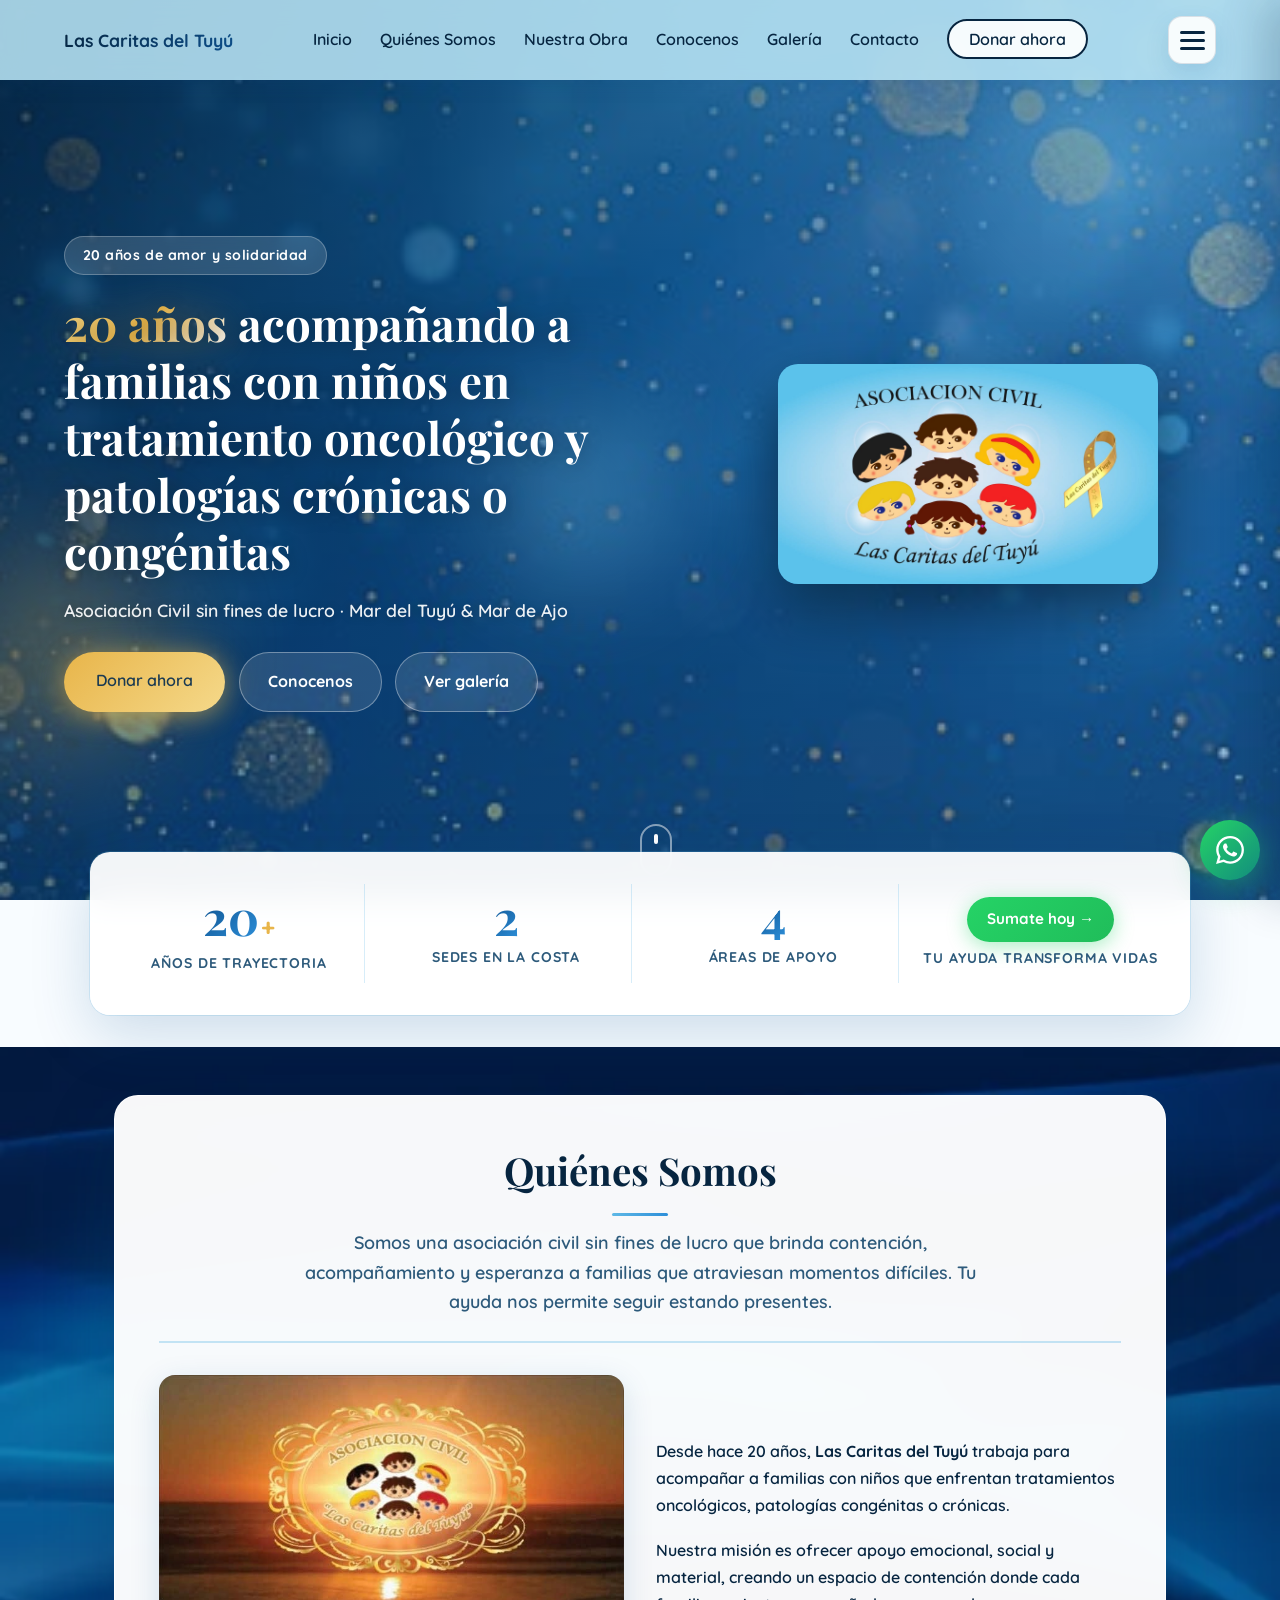
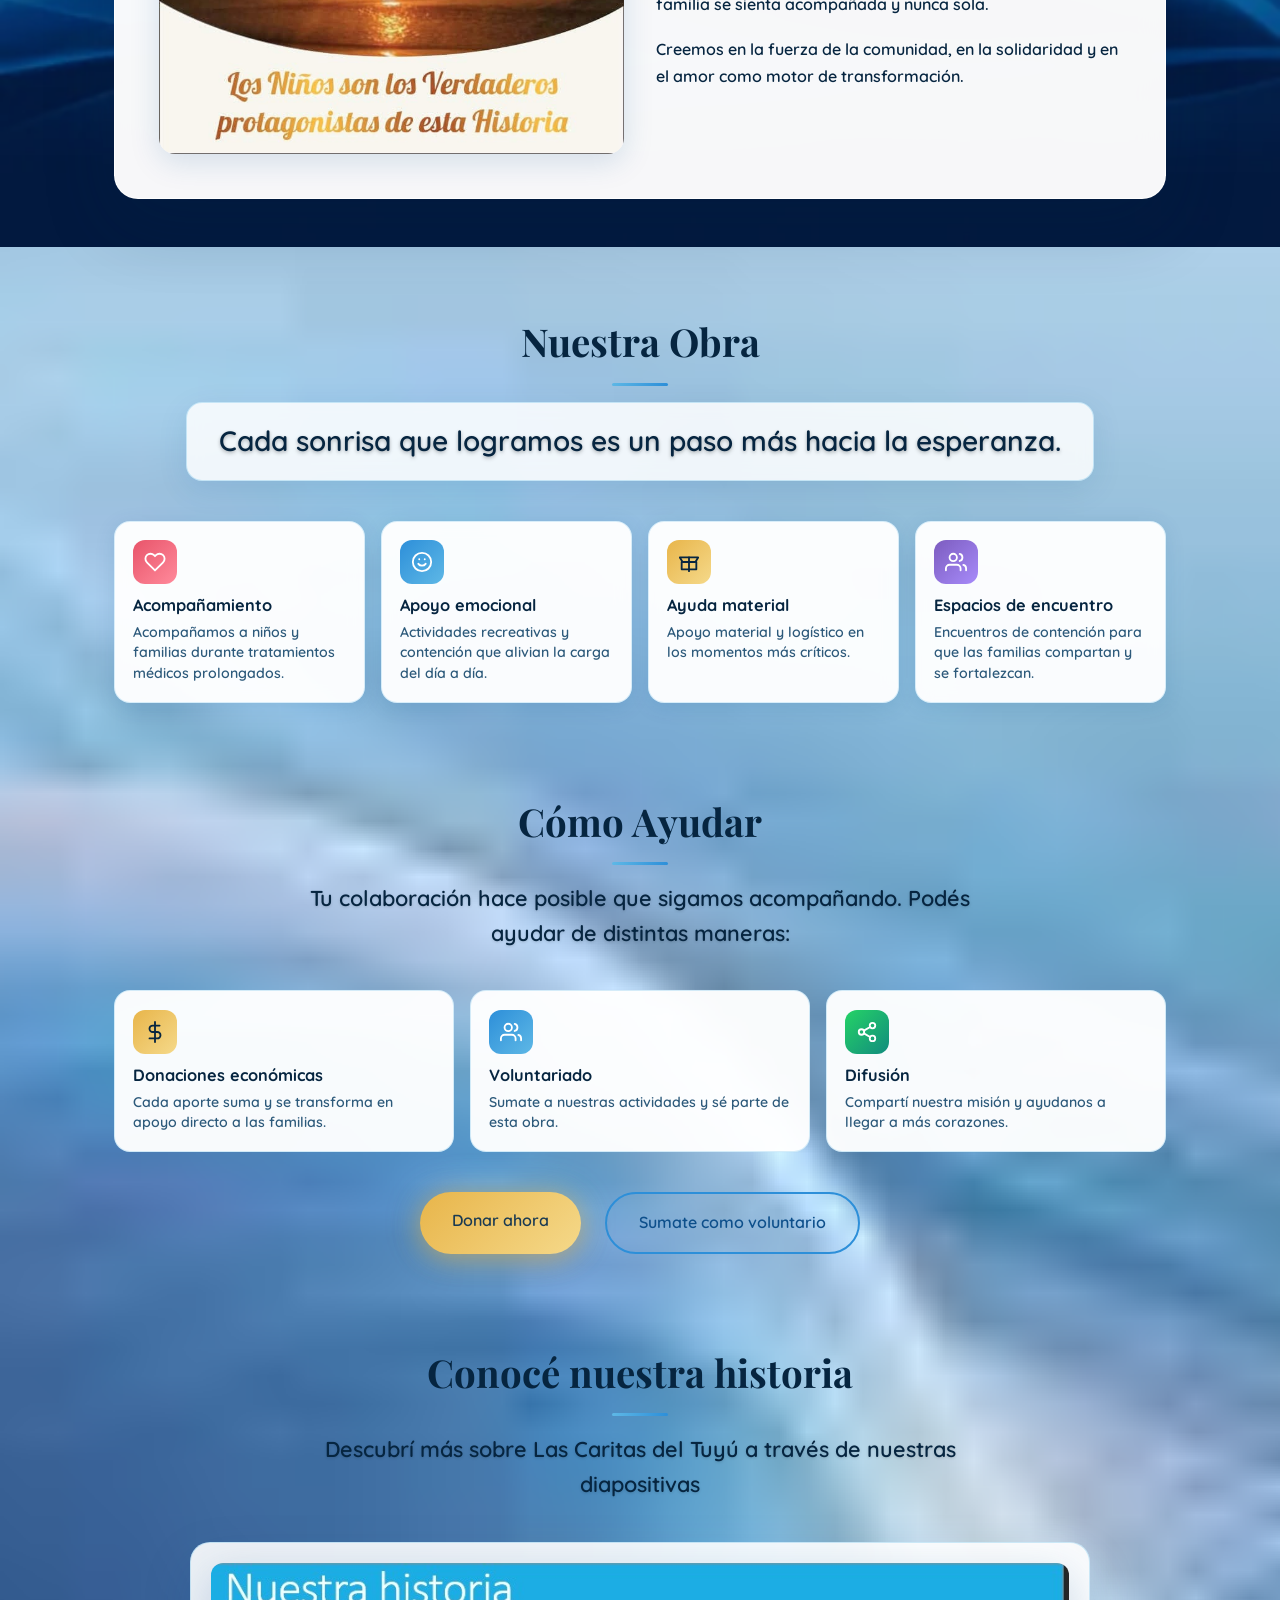
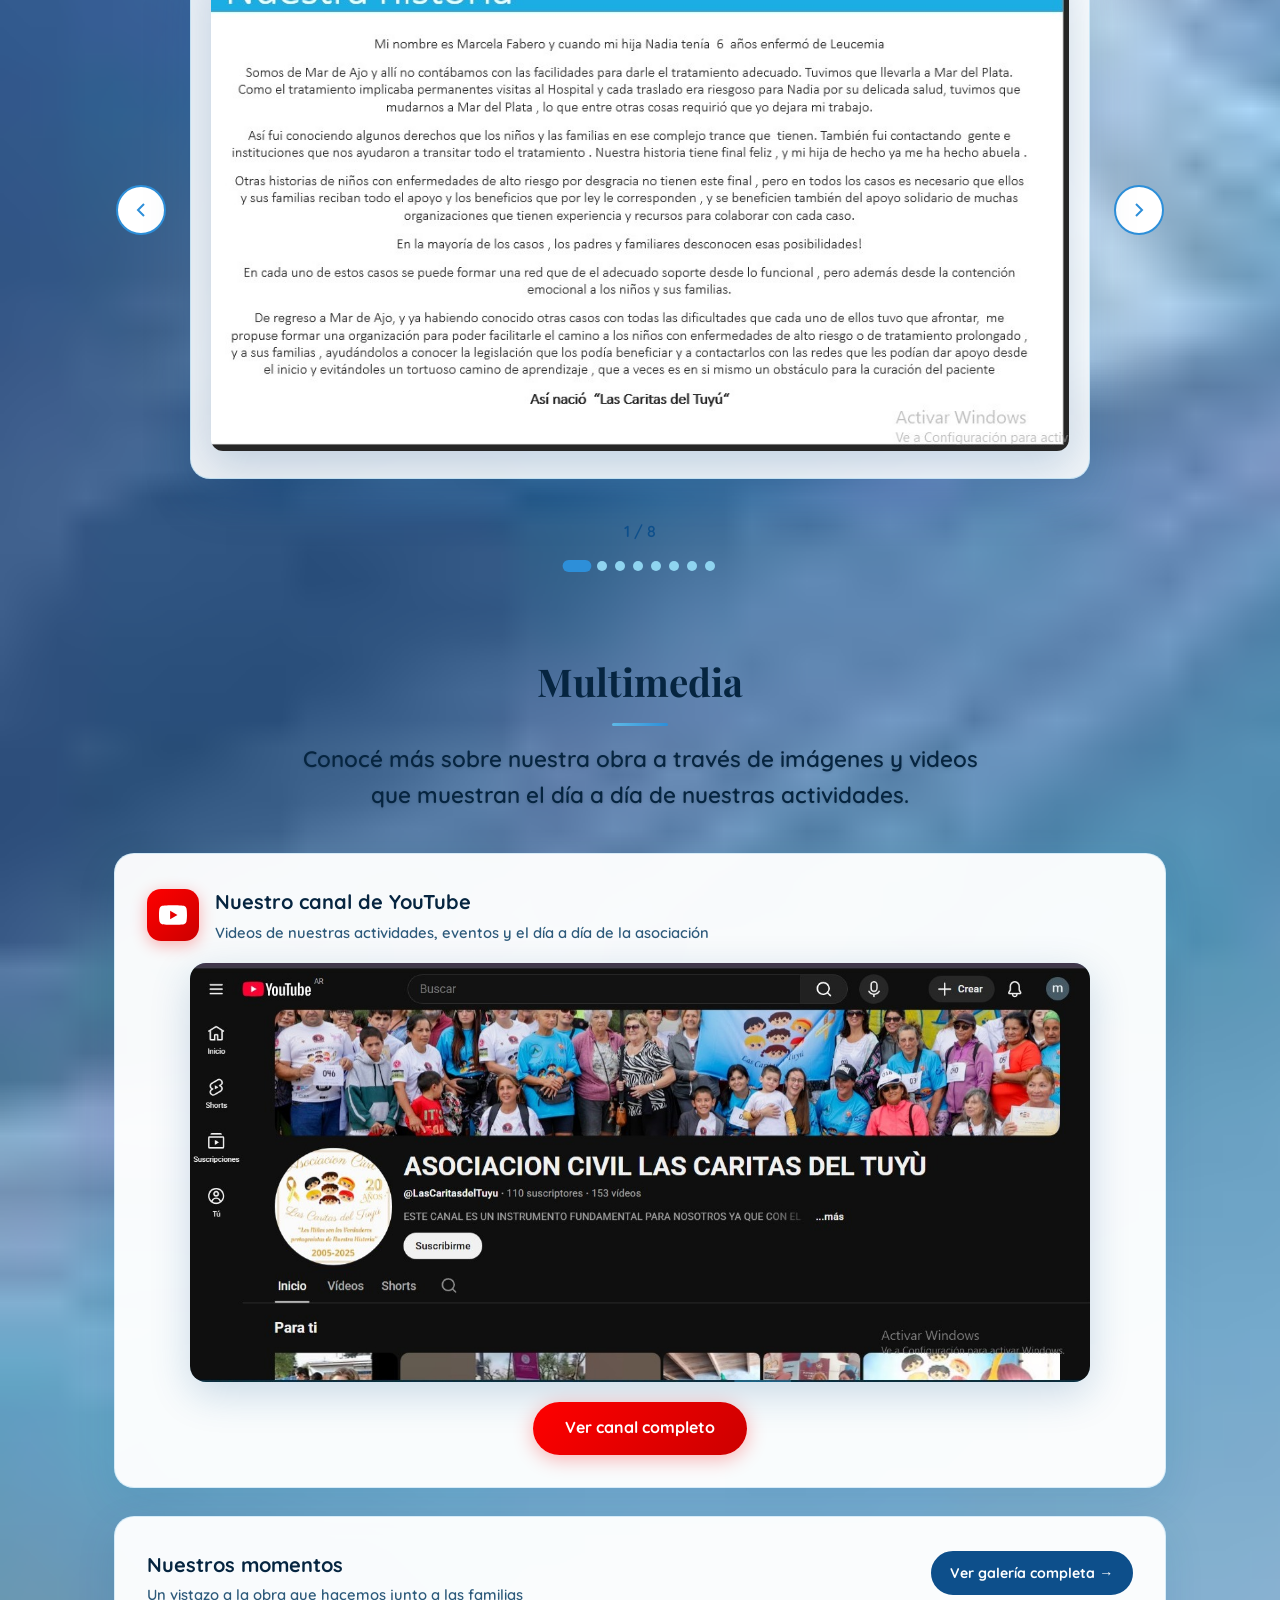
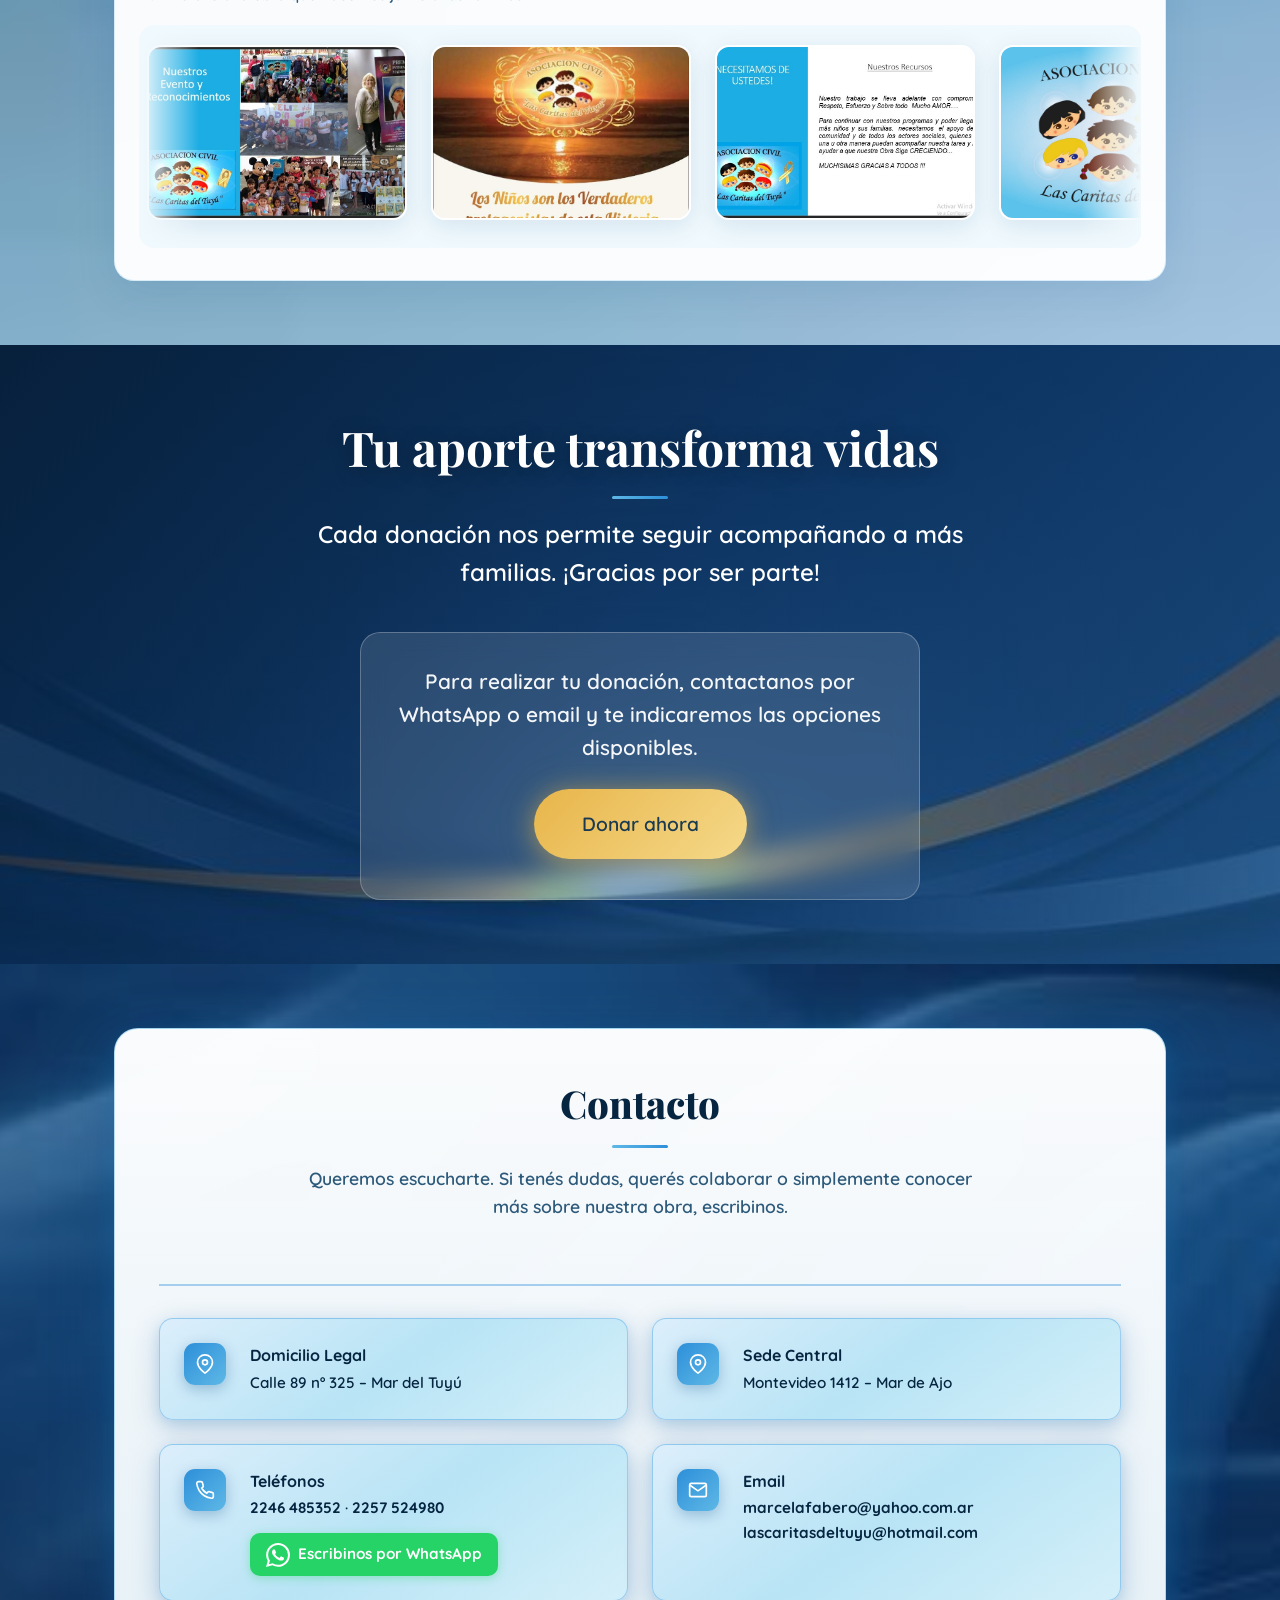
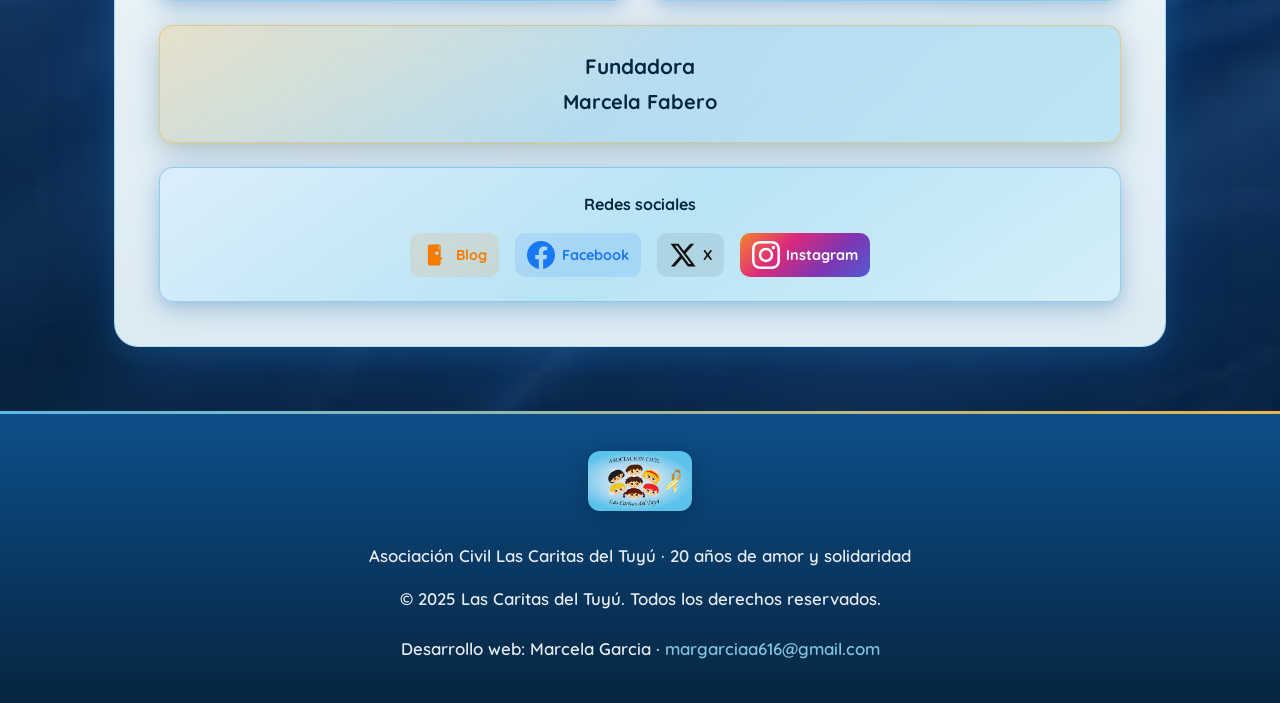
<file: index.html>
<!DOCTYPE html>
<html lang="es">
<head>
  <meta charset="UTF-8">
  <meta name="viewport" content="width=device-width, initial-scale=1.0">
  <meta name="description" content="Las Caritas del Tuyú - 20 años acompañando a familias con niños en tratamiento oncológico y patologías crónicas o congénitas">
  <meta property="og:title" content="Las Caritas del Tuyú | Asociación Civil">
  <meta property="og:description" content="20 años de amor y solidaridad. Acompañamos a familias con niños en tratamiento oncológico. Doná o sumate como voluntario.">
  <meta property="og:type" content="website">
  <meta property="og:url" content="https://lascaritasdeltuyu.com">
  <meta property="og:image" content="https://lascaritasdeltuyu.com/imagenes/logooriginal.jpeg">
  <meta name="twitter:card" content="summary_large_image">
  <title>Las Caritas del Tuyú | Asociación Civil</title>
  <link rel="icon" type="image/jpeg" href="imagenes/logooriginal.jpeg">
  <link rel="preconnect" href="https://fonts.googleapis.com">
  <link rel="preconnect" href="https://fonts.gstatic.com" crossorigin>
  <link href="https://fonts.googleapis.com/css2?family=Quicksand:wght@400;500;600;700&family=Playfair+Display:ital,wght@0,400;0,600;1,400&display=swap" rel="stylesheet">
  <link rel="stylesheet" href="css/styles.css">
  <link rel="stylesheet" href="css/modern.css">
</head>
<body>
  <!-- Navegación -->
  <nav class="navbar">
    <div class="nav-container">
      <a href="#inicio" class="nav-brand">Las Caritas del Tuyú</a>
      <ul class="nav-menu">
        <li><a href="#inicio">Inicio</a></li>
        <li><a href="#quienes-somos">Quiénes Somos</a></li>
        <li><a href="#nuestra-obra">Nuestra Obra</a></li>
        <li><a href="#diapositivas">Conocenos</a></li>
        <li><a href="galeria.html">Galería</a></li>
        <li><a href="#contacto">Contacto</a></li>
        <li><a href="https://wa.me/542246485352" target="_blank" rel="noopener" class="btn-donar-nav">Donar ahora</a></li>
      </ul>
      <button class="nav-toggle" type="button" aria-label="Abrir menú" aria-controls="nav-drawer" aria-expanded="false">
        <span></span>
        <span></span>
        <span></span>
      </button>
    </div>
    <div class="nav-drawer-backdrop" hidden></div>
    <aside class="nav-drawer" id="nav-drawer" aria-hidden="true">
      <div class="nav-drawer-header">
        <div>
          <p class="nav-drawer-eyebrow">Menú</p>
          <h2>Accesos rápidos</h2>
        </div>
        <button class="nav-drawer-close" type="button" aria-label="Cerrar menú">×</button>
      </div>

      <div class="nav-drawer-section">
        <h3>Secciones del sitio</h3>
        <div class="nav-drawer-links">
          <a href="#inicio">Inicio</a>
          <a href="#quienes-somos">Quiénes Somos</a>
          <a href="#nuestra-obra">Nuestra Obra</a>
          <a href="#diapositivas">Conocenos</a>
          <a href="galeria.html">Galería de imágenes</a>
          <a href="#contacto">Contacto</a>
        </div>
      </div>

      <div class="nav-drawer-section">
        <h3>Galería de imágenes</h3>
        <a href="galeria.html" class="nav-drawer-card">
          <span>Ver galería completa</span>
          <strong>Fotos actualizadas de la asociación</strong>
        </a>
      </div>

      <div class="nav-drawer-section">
        <h3>Visitá nuestras redes sociales</h3>
        <div class="redes-links nav-drawer-social-links">
          <a href="https://lascaritasdeltuyu.blogspot.com" target="_blank" rel="noopener" aria-label="Blog" class="redes-icon social-blog" title="Blog">
            <svg viewBox="0 0 24 24" width="28" height="28" aria-hidden="true"><path fill="currentColor" d="M14.25 3H6.75C5.784 3 5 3.784 5 4.75v14.5c0 .966.784 1.75 1.75 1.75h7.5c.966 0 1.75-.784 1.75-1.75V4.75C16 3.784 15.216 3 14.25 3zm0 1.5h.75v2.5h-.75v-2.5zm-1.5 4.5c.828 0 1.5.672 1.5 1.5s-.672 1.5-1.5 1.5-1.5-.672-1.5-1.5.672-1.5 1.5-1.5zm-3 6.75h7.5v-1.5h-7.5v1.5z"/></svg>
            <span>Blog</span>
          </a>
          <a href="https://facebook.com/LasCaritasDtuyu" target="_blank" rel="noopener" aria-label="Facebook" class="redes-icon social-facebook" title="Facebook">
            <svg viewBox="0 0 24 24" width="28" height="28" aria-hidden="true"><path fill="currentColor" d="M24 12.073c0-6.627-5.373-12-12-12s-12 5.373-12 12c0 5.99 4.388 10.954 10.125 11.854v-8.385H7.078v-3.47h3.047V9.43c0-3.007 1.792-4.669 4.533-4.669 1.312 0 2.686.235 2.686.235v2.953H15.83c-1.491 0-1.956.925-1.956 1.874v2.25h3.328l-.532 3.47h-2.796v8.385C19.612 23.027 24 18.062 24 12.073z"/></svg>
            <span>Facebook</span>
          </a>
          <a href="https://instagram.com/lascaritasdeltuyu" target="_blank" rel="noopener" aria-label="Instagram" class="redes-icon social-instagram" title="Instagram">
            <svg viewBox="0 0 24 24" width="28" height="28" aria-hidden="true"><path fill="currentColor" d="M12 2.163c3.204 0 3.584.012 4.85.07 3.252.148 4.771 1.691 4.919 4.919.058 1.265.069 1.645.069 4.849 0 3.205-.012 3.584-.069 4.849-.149 3.225-1.664 4.771-4.919 4.919-1.266.058-1.644.07-4.85.07-3.204 0-3.584-.012-4.849-.07-3.26-.149-4.771-1.699-4.919-4.92-.058-1.265-.07-1.644-.07-4.849 0-3.204.013-3.583.07-4.849.149-3.227 1.664-4.771 4.919-4.919 1.266-.057 1.645-.069 4.849-.069zm0-2.163c-3.259 0-3.667.014-4.947.072-4.358.2-6.78 2.618-6.98 6.98-.059 1.281-.073 1.689-.073 4.948 0 3.259.014 3.668.072 4.948.2 4.358 2.618 6.78 6.98 6.98 1.281.058 1.689.072 4.948.072 3.259 0 3.668-.014 4.948-.072 4.354-.2 6.782-2.618 6.979-6.98.059-1.28.073-1.689.073-4.948 0-3.259-.014-3.667-.072-4.947-.196-4.354-2.617-6.78-6.979-6.98-1.281-.059-1.69-.073-4.949-.073zm0 5.838c-3.403 0-6.162 2.759-6.162 6.162s2.759 6.163 6.162 6.163 6.162-2.759 6.162-6.163c0-3.403-2.759-6.162-6.162-6.162zm0 10.162c-2.209 0-4-1.79-4-4 0-2.209 1.791-4 4-4s4 1.791 4 4c0 2.21-1.791 4-4 4zm6.406-11.845c-.796 0-1.441.645-1.441 1.44s.645 1.44 1.441 1.44c.795 0 1.439-.645 1.439-1.44s-.644-1.44-1.439-1.44z"/></svg>
            <span>Instagram</span>
          </a>
          <a href="https://twitter.com/LASCARITASDTUYU" target="_blank" rel="noopener" aria-label="X (Twitter)" class="redes-icon social-x" title="X">
            <svg viewBox="0 0 24 24" width="28" height="28" aria-hidden="true"><path fill="currentColor" d="M18.244 2.25h3.308l-7.227 8.26 8.502 11.24H16.17l-5.214-6.817L4.99 21.75H1.68l7.73-8.835L1.254 2.25H8.08l4.713 6.231zm-1.161 17.52h1.833L7.084 4.126H5.117z"/></svg>
            <span>X</span>
          </a>
        </div>
      </div>
    </aside>
  </nav>

  <!-- Hero -->
  <header id="inicio" class="hero">
    <div class="hero-bg" aria-hidden="true"></div>
    <div class="hero-shapes" aria-hidden="true">
      <span class="hero-blob hero-blob--1"></span>
      <span class="hero-blob hero-blob--2"></span>
      <span class="hero-blob hero-blob--3"></span>
    </div>
    <div class="hero-inner container">
      <div class="hero-text-col">
        <span class="hero-badge">20 años de amor y solidaridad</span>
        <h1>
          <span class="hero-highlight">20 años</span> acompañando a familias con niños en tratamiento oncológico y patologías crónicas o congénitas
        </h1>
        <p class="hero-desc">Asociación Civil sin fines de lucro · Mar del Tuyú &amp; Mar de Ajo</p>
        <div class="hero-actions">
          <a href="https://wa.me/542246485352" target="_blank" rel="noopener" class="btn btn-primary btn-glow">Donar ahora</a>
          <a href="#quienes-somos" class="btn btn-glass">Conocenos</a>
          <a href="galeria.html" class="btn btn-glass">Ver galería</a>
        </div>
      </div>
      <div class="hero-logo-col">
        <img class="hero-logo-img" src="imagenes/logooriginal.jpeg" alt="Las Caritas del Tuyú">
      </div>
    </div>
    <a href="#impacto" class="hero-scroll" aria-label="Desplazarse hacia abajo">
      <span></span>
    </a>
  </header>

  <!-- Barra de impacto -->
  <section id="impacto" class="stats-bar">
    <div class="container stats-grid">
      <div class="stat-item">
        <div class="stat-value">
          <span class="stat-number" data-target="20">0</span><span class="stat-suffix">+</span>
        </div>
        <span class="stat-label">Años de trayectoria</span>
      </div>
      <div class="stat-item">
        <div class="stat-value">
          <span class="stat-number" data-target="2">0</span>
        </div>
        <span class="stat-label">Sedes en la costa</span>
      </div>
      <div class="stat-item">
        <div class="stat-value">
          <span class="stat-number" data-target="4">0</span>
        </div>
        <span class="stat-label">Áreas de apoyo</span>
      </div>
      <div class="stat-item stat-item--cta">
        <a href="https://wa.me/542246485352" target="_blank" rel="noopener" class="stat-cta">Sumate hoy →</a>
        <span class="stat-label">Tu ayuda transforma vidas</span>
      </div>
    </div>
  </section>

  <!-- Bloque con fondo22: desde Quiénes Somos hasta el footer -->
  <div class="fondo22-bloque">
  <!-- Quiénes Somos -->
  <section id="quienes-somos" class="section quienes-somos">
    <div class="container">
      <div class="quienes-panel">
        <header class="quienes-header">
          <h2 class="section-title">Quiénes Somos</h2>
          <p class="quienes-intro-text">Somos una asociación civil sin fines de lucro que brinda contención, acompañamiento y esperanza a familias que atraviesan momentos difíciles. Tu ayuda nos permite seguir estando presentes.</p>
        </header>
        <div class="quienes-grid">
          <div class="quienes-image">
            <img src="imagenes/imagenniños.jpeg" alt="Las Caritas del Tuyú - Los niños protagonistas">
          </div>
          <div class="quienes-content">
            <p>Desde hace 20 años, <strong>Las Caritas del Tuyú</strong> trabaja para acompañar a familias con niños que enfrentan tratamientos oncológicos, patologías congénitas o crónicas.</p>
            <p>Nuestra misión es ofrecer apoyo emocional, social y material, creando un espacio de contención donde cada familia se sienta acompañada y nunca sola.</p>
            <p>Creemos en la fuerza de la comunidad, en la solidaridad y en el amor como motor de transformación.</p>
          </div>
        </div>
      </div>
    </div>
  </section>

  <!-- Nuestra Obra -->
  <section id="nuestra-obra" class="section nuestra-obra">
    <div class="container">
      <h2 class="section-title">Nuestra Obra</h2>
      <p class="obra-cita">Cada sonrisa que logramos es un paso más hacia la esperanza.</p>
      <div class="obra-grid">
        <div class="obra-card">
          <div class="obra-icon" aria-hidden="true">
            <svg viewBox="0 0 24 24" fill="none" stroke="currentColor" stroke-width="2" stroke-linecap="round" stroke-linejoin="round"><path d="M20.84 4.61a5.5 5.5 0 0 0-7.78 0L12 5.67l-1.06-1.06a5.5 5.5 0 0 0-7.78 7.78l1.06 1.06L12 21.23l7.78-7.78 1.06-1.06a5.5 5.5 0 0 0 0-7.78z"/></svg>
          </div>
          <h3>Acompañamiento</h3>
          <p>Acompañamos a niños y familias durante tratamientos médicos prolongados.</p>
        </div>
        <div class="obra-card">
          <div class="obra-icon" aria-hidden="true">
            <svg viewBox="0 0 24 24" fill="none" stroke="currentColor" stroke-width="2" stroke-linecap="round" stroke-linejoin="round"><circle cx="12" cy="12" r="10"/><path d="M8 14s1.5 2 4 2 4-2 4-2"/><line x1="9" y1="9" x2="9.01" y2="9"/><line x1="15" y1="9" x2="15.01" y2="9"/></svg>
          </div>
          <h3>Apoyo emocional</h3>
          <p>Actividades recreativas y contención que alivian la carga del día a día.</p>
        </div>
        <div class="obra-card">
          <div class="obra-icon" aria-hidden="true">
            <svg viewBox="0 0 24 24" fill="none" stroke="currentColor" stroke-width="2" stroke-linecap="round" stroke-linejoin="round"><path d="M20 12v8H4v-8"/><path d="M22 7H2l3 5h14l3-5z"/><path d="M12 22V7"/></svg>
          </div>
          <h3>Ayuda material</h3>
          <p>Apoyo material y logístico en los momentos más críticos.</p>
        </div>
        <div class="obra-card">
          <div class="obra-icon" aria-hidden="true">
            <svg viewBox="0 0 24 24" fill="none" stroke="currentColor" stroke-width="2" stroke-linecap="round" stroke-linejoin="round"><path d="M17 21v-2a4 4 0 0 0-4-4H5a4 4 0 0 0-4 4v2"/><circle cx="9" cy="7" r="4"/><path d="M23 21v-2a4 4 0 0 0-3-3.87"/><path d="M16 3.13a4 4 0 0 1 0 7.75"/></svg>
          </div>
          <h3>Espacios de encuentro</h3>
          <p>Encuentros de contención para que las familias compartan y se fortalezcan.</p>
        </div>
      </div>
    </div>
  </section>

  <!-- Cómo Ayudar -->
  <section id="como-ayudar" class="section como-ayudar">
    <div class="container">
      <h2 class="section-title">Cómo Ayudar</h2>
      <p class="section-intro">Tu colaboración hace posible que sigamos acompañando. Podés ayudar de distintas maneras:</p>
      <div class="ayuda-grid">
        <div class="ayuda-card">
          <div class="ayuda-icon" aria-hidden="true">
            <svg viewBox="0 0 24 24" fill="none" stroke="currentColor" stroke-width="2" stroke-linecap="round" stroke-linejoin="round"><line x1="12" y1="1" x2="12" y2="23"/><path d="M17 5H9.5a3.5 3.5 0 0 0 0 7h5a3.5 3.5 0 0 1 0 7H6"/></svg>
          </div>
          <h3>Donaciones económicas</h3>
          <p>Cada aporte suma y se transforma en apoyo directo a las familias.</p>
        </div>
        <div class="ayuda-card">
          <div class="ayuda-icon" aria-hidden="true">
            <svg viewBox="0 0 24 24" fill="none" stroke="currentColor" stroke-width="2" stroke-linecap="round" stroke-linejoin="round"><path d="M17 21v-2a4 4 0 0 0-4-4H5a4 4 0 0 0-4 4v2"/><circle cx="9" cy="7" r="4"/><path d="M23 21v-2a4 4 0 0 0-3-3.87"/><path d="M16 3.13a4 4 0 0 1 0 7.75"/></svg>
          </div>
          <h3>Voluntariado</h3>
          <p>Sumate a nuestras actividades y sé parte de esta obra.</p>
        </div>
        <div class="ayuda-card">
          <div class="ayuda-icon" aria-hidden="true">
            <svg viewBox="0 0 24 24" fill="none" stroke="currentColor" stroke-width="2" stroke-linecap="round" stroke-linejoin="round"><circle cx="18" cy="5" r="3"/><circle cx="6" cy="12" r="3"/><circle cx="18" cy="19" r="3"/><line x1="8.59" y1="13.51" x2="15.42" y2="17.49"/><line x1="15.41" y1="6.51" x2="8.59" y2="10.49"/></svg>
          </div>
          <h3>Difusión</h3>
          <p>Compartí nuestra misión y ayudanos a llegar a más corazones.</p>
        </div>
      </div>
      <div class="ayuda-buttons">
        <a href="https://wa.me/542246485352" target="_blank" rel="noopener" class="btn btn-primary btn-glow">Donar ahora</a>
        <a href="https://wa.me/542257524980" target="_blank" rel="noopener" class="btn btn-secondary">Sumate como voluntario</a>
      </div>
    </div>
  </section>

  <!-- Diapositivas - Visor tipo libro -->
  <section id="diapositivas" class="section diapositivas-section">
    <div class="container">
      <h2 class="section-title">Conocé nuestra historia</h2>
      <p class="section-intro">Descubrí más sobre Las Caritas del Tuyú a través de nuestras diapositivas</p>
      
      <div class="book-viewer">
        <button class="book-nav book-prev" aria-label="Anterior">
          <svg viewBox="0 0 24 24" fill="none" stroke="currentColor" stroke-width="2"><path d="M15 18l-6-6 6-6"/></svg>
        </button>
        
        <div class="book-container">
          <div class="book-pages">
            <div class="book-page active">
              <img src="imagenes/diapositiva1.jpeg" alt="Nuestra historia">
            </div>
            <div class="book-page">
              <img src="imagenes/diapositiva2.jpeg" alt="Quiénes son las Caritas del Tuyú">
            </div>
            <div class="book-page">
              <img src="imagenes/diapositiva3.jpeg" alt="Sobre Nosotros">
            </div>
            <div class="book-page">
              <img src="imagenes/diapositiva4.jpeg" alt="Nuestra Gente">
            </div>
            <div class="book-page">
              <img src="imagenes/diapositiva5.jpeg" alt="Nuestro Anhelo">
            </div>
            <div class="book-page">
              <img src="imagenes/diapositiva6.jpeg" alt="Nuestros Programas">
            </div>
            <div class="book-page">
              <img src="imagenes/diapositiva7.jpeg" alt="Merenderos">
            </div>
            <div class="book-page">
              <img src="imagenes/diapositiva8.jpeg" alt="Red de Organizaciones">
            </div>
          </div>
        </div>
        
        <button class="book-nav book-next" aria-label="Siguiente">
          <svg viewBox="0 0 24 24" fill="none" stroke="currentColor" stroke-width="2"><path d="M9 18l6-6-6-6"/></svg>
        </button>
      </div>
      
      <div class="book-indicators">
        <p class="book-swipe-hint">Deslizá hacia los lados para cambiar de diapositiva</p>
        <span class="book-counter"><span id="current-page">1</span> / 8</span>
        <div class="book-dots"></div>
      </div>
    </div>
  </section>

  <!-- Multimedia -->
  <section id="multimedia" class="section multimedia">
    <div class="container">
      <h2 class="section-title">Multimedia</h2>
      <p class="section-intro">Conocé más sobre nuestra obra a través de imágenes y videos que muestran el día a día de nuestras actividades.</p>
      
      <div class="multimedia-content">
        <!-- YouTube primero, ancho completo -->
        <div class="multimedia-panel multimedia-youtube">
          <div class="multimedia-youtube-header">
            <div class="multimedia-yt-badge" aria-hidden="true">
              <svg viewBox="0 0 24 24" width="28" height="28" fill="currentColor"><path d="M23.498 6.186a3.016 3.016 0 0 0-2.122-2.136C19.505 3.545 12 3.545 12 3.545s-7.505 0-9.377.505A3.017 3.017 0 0 0 .502 6.186C0 8.07 0 12 0 12s0 3.93.502 5.814a3.016 3.016 0 0 0 2.122 2.136c1.871.505 9.376.505 9.376.505s7.505 0 9.377-.505a3.015 3.015 0 0 0 2.122-2.136C24 15.93 24 12 24 12s0-3.93-.502-5.814zM9.545 15.568V8.432L15.818 12l-6.273 3.568z"/></svg>
            </div>
            <div>
              <h3>Nuestro canal de YouTube</h3>
              <p class="multimedia-subtitle">Videos de nuestras actividades, eventos y el día a día de la asociación</p>
            </div>
          </div>
          <a href="https://youtube.com/@lascaritasdeltuyu" target="_blank" rel="noopener" class="multimedia-youtube-preview">
            <img src="imagenes/canalyoutube.jpeg" alt="Canal de YouTube Las Caritas del Tuyú">
          </a>
          <div class="multimedia-youtube-actions">
            <a href="https://youtube.com/@lascaritasdeltuyu?si=fka-Zsw_SQWxyvNo" target="_blank" rel="noopener" class="btn btn-youtube">Ver canal completo</a>
          </div>
        </div>

        <!-- Carrusel de imágenes abajo -->
        <div class="multimedia-panel multimedia-carousel-panel">
          <div class="multimedia-carousel-header">
            <div>
              <h3>Nuestros momentos</h3>
              <p class="multimedia-subtitle">Un vistazo a la obra que hacemos junto a las familias</p>
            </div>
            <a href="galeria.html" class="multimedia-gallery-link">Ver galería completa →</a>
          </div>
          <div class="gallery-carousel multimedia-carousel">
            <div class="gallery-track">
              <div class="gallery-slide"><img src="imagenes/imagenlogros.jpeg" alt="Eventos y reconocimientos"></div>
              <div class="gallery-slide"><img src="imagenes/imagenniños.jpeg" alt="Los niños protagonistas"></div>
              <div class="gallery-slide"><img src="imagenes/recursos.jpeg" alt="Recursos"></div>
              <div class="gallery-slide"><img src="imagenes/logooriginal.jpeg" alt="Logo Las Caritas del Tuyú"></div>
            </div>
          </div>
        </div>
      </div>
    </div>
  </section>

  <!-- Donar -->
  <section id="donar" class="section donar-section">
    <div class="container">
      <h2 class="section-title">Tu aporte transforma vidas</h2>
      <p class="section-intro">Cada donación nos permite seguir acompañando a más familias. ¡Gracias por ser parte!</p>
      <div class="donar-content donar-panel">
        <p>Para realizar tu donación, contactanos por WhatsApp o email y te indicaremos las opciones disponibles.</p>
        <a href="https://wa.me/542246485352" target="_blank" rel="noopener" class="btn btn-primary btn-large btn-glow">Donar ahora</a>
      </div>
    </div>
  </section>

  </div>
  <!-- Fin bloque fondo22 -->

  <!-- Contacto -->
  <section id="contacto" class="section contacto">
    <div class="container">
      <div class="contacto-panel">
        <header class="contacto-header">
          <h2 class="section-title">Contacto</h2>
          <p class="section-intro">Queremos escucharte. Si tenés dudas, querés colaborar o simplemente conocer más sobre nuestra obra, escribinos.</p>
        </header>

        <div class="contacto-datos">
          <div class="contacto-item">
            <span class="contacto-icon" aria-hidden="true">
              <svg viewBox="0 0 24 24" fill="none" stroke="currentColor" stroke-width="2"><path d="M21 10c0 7-9 13-9 13s-9-6-9-13a9 9 0 0 1 18 0z"/><circle cx="12" cy="10" r="3"/></svg>
            </span>
            <div>
              <strong>Domicilio Legal</strong>
              <p>Calle 89 nº 325 – Mar del Tuyú</p>
            </div>
          </div>
          <div class="contacto-item">
            <span class="contacto-icon" aria-hidden="true">
              <svg viewBox="0 0 24 24" fill="none" stroke="currentColor" stroke-width="2"><path d="M21 10c0 7-9 13-9 13s-9-6-9-13a9 9 0 0 1 18 0z"/><circle cx="12" cy="10" r="3"/></svg>
            </span>
            <div>
              <strong>Sede Central</strong>
              <p>Montevideo 1412 – Mar de Ajo</p>
            </div>
          </div>
          <div class="contacto-item contacto-telefonos">
            <span class="contacto-icon" aria-hidden="true">
              <svg viewBox="0 0 24 24" fill="none" stroke="currentColor" stroke-width="2"><path d="M22 16.92v3a2 2 0 0 1-2.18 2 19.79 19.79 0 0 1-8.63-3.07 19.5 19.5 0 0 1-6-6 19.79 19.79 0 0 1-3.07-8.67A2 2 0 0 1 4.11 2h3a2 2 0 0 1 2 1.72c.127.96.361 1.903.7 2.81a2 2 0 0 1-.45 2.11L8.09 9.91a16 16 0 0 0 6 6l1.27-1.27a2 2 0 0 1 2.11-.45c.907.339 1.85.573 2.81.7A2 2 0 0 1 22 16.92z"/></svg>
            </span>
            <div>
              <strong>Teléfonos</strong>
              <p><a href="tel:+542246485352">2246 485352</a> · <a href="tel:+542257524980">2257 524980</a></p>
              <a href="https://wa.me/542246485352" target="_blank" rel="noopener" class="contacto-whatsapp" aria-label="Escribinos por WhatsApp">
                <svg viewBox="0 0 24 24" width="24" height="24" aria-hidden="true"><path fill="currentColor" d="M17.472 14.382c-.297-.149-1.758-.867-2.03-.967-.273-.099-.471-.148-.67.15-.197.297-.767.966-.94 1.164-.173.199-.347.223-.644.075-.297-.15-1.255-.463-2.39-1.475-.883-.788-1.48-1.761-1.653-2.059-.173-.297-.018-.458.13-.606.134-.133.298-.347.446-.52.149-.174.198-.298.298-.497.099-.198.05-.371-.025-.52-.075-.149-.669-1.612-.916-2.207-.242-.579-.487-.5-.669-.51-.173-.008-.371-.01-.57-.01-.198 0-.52.074-.792.372-.272.297-1.04 1.016-1.04 2.479 0 1.462 1.065 2.875 1.213 3.074.149.198 2.096 3.2 5.077 4.487.709.306 1.262.489 1.694.625.712.227 1.36.195 1.871.118.571-.085 1.758-.719 2.006-1.413.248-.694.248-1.289.173-1.413-.074-.124-.272-.198-.57-.347m-5.421 7.403h.004a9.87 9.87 0 01-5.031-1.378l-.361-.214-3.741.982.998-3.648-.235-.374a9.86 9.86 0 01-1.51-5.26c.001-5.45 4.436-9.884 9.888-9.884 2.64 0 5.122 1.03 6.988 2.898a9.825 9.825 0 012.893 6.994c-.003 5.45-4.437 9.884-9.885 9.884m8.413-18.297A11.815 11.815 0 0012.05 0C5.495 0 .16 5.335.157 11.892c0 2.096.547 4.142 1.588 5.945L.057 24l6.305-1.654a11.882 11.882 0 005.683 1.448h.005c6.554 0 11.89-5.335 11.893-11.893a11.821 11.821 0 00-3.48-8.413z"/></svg>
                <span>Escribinos por WhatsApp</span>
              </a>
            </div>
          </div>
          <div class="contacto-item">
            <span class="contacto-icon" aria-hidden="true">
              <svg viewBox="0 0 24 24" fill="none" stroke="currentColor" stroke-width="2"><path d="M4 4h16c1.1 0 2 .9 2 2v12c0 1.1-.9 2-2 2H4c-1.1 0-2-.9-2-2V6c0-1.1.9-2 2-2z"/><polyline points="22,6 12,13 2,6"/></svg>
            </span>
            <div>
              <strong>Email</strong>
              <p><a href="mailto:marcelafabero@yahoo.com.ar">marcelafabero@yahoo.com.ar</a><br>
              <a href="mailto:lascaritasdeltuyu@hotmail.com">lascaritasdeltuyu@hotmail.com</a></p>
            </div>
          </div>
          <div class="contacto-item contacto-item-fundadora">
            <div>
              <strong>Fundadora</strong>
              <p>Marcela Fabero</p>
            </div>
          </div>
          <div class="contacto-redes">
            <strong>Redes sociales</strong>
            <div class="redes-links">
              <a href="https://lascaritasdeltuyu.blogspot.com" target="_blank" rel="noopener" aria-label="Blog" class="redes-icon social-blog" title="Blog">
                <svg viewBox="0 0 24 24" width="28" height="28" aria-hidden="true"><path fill="currentColor" d="M14.25 3H6.75C5.784 3 5 3.784 5 4.75v14.5c0 .966.784 1.75 1.75 1.75h7.5c.966 0 1.75-.784 1.75-1.75V4.75C16 3.784 15.216 3 14.25 3zm0 1.5h.75v2.5h-.75v-2.5zm-1.5 4.5c.828 0 1.5.672 1.5 1.5s-.672 1.5-1.5 1.5-1.5-.672-1.5-1.5.672-1.5 1.5-1.5zm-3 6.75h7.5v-1.5h-7.5v1.5z"/></svg>
                <span>Blog</span>
              </a>
              <a href="https://facebook.com/LasCaritasDtuyu" target="_blank" rel="noopener" aria-label="Facebook" class="redes-icon social-facebook" title="Facebook">
                <svg viewBox="0 0 24 24" width="28" height="28" aria-hidden="true"><path fill="currentColor" d="M24 12.073c0-6.627-5.373-12-12-12s-12 5.373-12 12c0 5.99 4.388 10.954 10.125 11.854v-8.385H7.078v-3.47h3.047V9.43c0-3.007 1.792-4.669 4.533-4.669 1.312 0 2.686.235 2.686.235v2.953H15.83c-1.491 0-1.956.925-1.956 1.874v2.25h3.328l-.532 3.47h-2.796v8.385C19.612 23.027 24 18.062 24 12.073z"/></svg>
                <span>Facebook</span>
              </a>
              <a href="https://twitter.com/LASCARITASDTUYU" target="_blank" rel="noopener" aria-label="X (Twitter)" class="redes-icon social-x" title="X">
                <svg viewBox="0 0 24 24" width="28" height="28" aria-hidden="true"><path fill="currentColor" d="M18.244 2.25h3.308l-7.227 8.26 8.502 11.24H16.17l-5.214-6.817L4.99 21.75H1.68l7.73-8.835L1.254 2.25H8.08l4.713 6.231zm-1.161 17.52h1.833L7.084 4.126H5.117z"/></svg>
                <span>X</span>
              </a>
              <a href="https://instagram.com/lascaritasdeltuyu" target="_blank" rel="noopener" aria-label="Instagram" class="redes-icon social-instagram" title="Instagram">
                <svg viewBox="0 0 24 24" width="28" height="28" aria-hidden="true"><path fill="currentColor" d="M12 2.163c3.204 0 3.584.012 4.85.07 3.252.148 4.771 1.691 4.919 4.919.058 1.265.069 1.645.069 4.849 0 3.205-.012 3.584-.069 4.849-.149 3.225-1.664 4.771-4.919 4.919-1.266.058-1.644.07-4.85.07-3.204 0-3.584-.012-4.849-.07-3.26-.149-4.771-1.699-4.919-4.92-.058-1.265-.07-1.644-.07-4.849 0-3.204.013-3.583.07-4.849.149-3.227 1.664-4.771 4.919-4.919 1.266-.057 1.645-.069 4.849-.069zm0-2.163c-3.259 0-3.667.014-4.947.072-4.358.2-6.78 2.618-6.98 6.98-.059 1.281-.073 1.689-.073 4.948 0 3.259.014 3.668.072 4.948.2 4.358 2.618 6.78 6.98 6.98 1.281.058 1.689.072 4.948.072 3.259 0 3.668-.014 4.948-.072 4.354-.2 6.782-2.618 6.979-6.98.059-1.28.073-1.689.073-4.948 0-3.259-.014-3.667-.072-4.947-.196-4.354-2.617-6.78-6.979-6.98-1.281-.059-1.69-.073-4.949-.073zm0 5.838c-3.403 0-6.162 2.759-6.162 6.162s2.759 6.163 6.162 6.163 6.162-2.759 6.162-6.163c0-3.403-2.759-6.162-6.162-6.162zm0 10.162c-2.209 0-4-1.79-4-4 0-2.209 1.791-4 4-4s4 1.791 4 4c0 2.21-1.791 4-4 4zm6.406-11.845c-.796 0-1.441.645-1.441 1.44s.645 1.44 1.441 1.44c.795 0 1.439-.645 1.439-1.44s-.644-1.44-1.439-1.44z"/></svg>
                <span>Instagram</span>
              </a>
            </div>
          </div>
        </div>
      </div>
    </div>
  </section>

  <!-- Footer -->
  <footer class="footer">
    <div class="container">
      <div class="footer-content">
        <img src="imagenes/logooriginal.jpeg" alt="Las Caritas del Tuyú" class="footer-logo">
        <p>Asociación Civil Las Caritas del Tuyú · 20 años de amor y solidaridad</p>
        <p class="footer-copy">© 2025 Las Caritas del Tuyú. Todos los derechos reservados.</p>
        <p class="footer-dev">Desarrollo web: Marcela Garcia · <a href="mailto:margarciaa616@gmail.com">margarciaa616@gmail.com</a></p>
      </div>
    </div>
  </footer>

  <!-- WhatsApp flotante -->
  <a href="https://wa.me/542246485352" target="_blank" rel="noopener" class="whatsapp-float" aria-label="Donar por WhatsApp">
    <svg viewBox="0 0 24 24" width="28" height="28" aria-hidden="true"><path fill="currentColor" d="M17.472 14.382c-.297-.149-1.758-.867-2.03-.967-.273-.099-.471-.148-.67.15-.197.297-.767.966-.94 1.164-.173.199-.347.223-.644.075-.297-.15-1.255-.463-2.39-1.475-.883-.788-1.48-1.761-1.653-2.059-.173-.297-.018-.458.13-.606.134-.133.298-.347.446-.52.149-.174.198-.298.298-.497.099-.198.05-.371-.025-.52-.075-.149-.669-1.612-.916-2.207-.242-.579-.487-.5-.669-.51-.173-.008-.371-.01-.57-.01-.198 0-.52.074-.792.372-.272.297-1.04 1.016-1.04 2.479 0 1.462 1.065 2.875 1.213 3.074.149.198 2.096 3.2 5.077 4.487.709.306 1.262.489 1.694.625.712.227 1.36.195 1.871.118.571-.085 1.758-.719 2.006-1.413.248-.694.248-1.289.173-1.413-.074-.124-.272-.198-.57-.347m-5.421 7.403h.004a9.87 9.87 0 01-5.031-1.378l-.361-.214-3.741.982.998-3.648-.235-.374a9.86 9.86 0 01-1.51-5.26c.001-5.45 4.436-9.884 9.888-9.884 2.64 0 5.122 1.03 6.988 2.898a9.825 9.825 0 012.893 6.994c-.003 5.45-4.437 9.884-9.885 9.884m8.413-18.297A11.815 11.815 0 0012.05 0C5.495 0 .16 5.335.157 11.892c0 2.096.547 4.142 1.588 5.945L.057 24l6.305-1.654a11.882 11.882 0 005.683 1.448h.005c6.554 0 11.89-5.335 11.893-11.893a11.821 11.821 0 00-3.48-8.413z"/></svg>
    <span>Donar</span>
  </a>

  <script src="js/main.js"></script>
</body>
</html>
</file>
<file: css/styles.css>
/* ============================================
   Las Caritas del Tuyú - Estilos
   Paleta: Azules y celestes
   ============================================ */

:root {
  /* Paleta principal - Azules y celestes */
  --azul-oscuro: #0d4f8b;
  --azul-medio: #1e6bb8;
  --azul: #2d8fd9;
  --celeste: #5eb8e6;
  --celeste-claro: #8fd4f0;
  --celeste-pastel: #b8e4f5;
  --blanco-roto: #f8fcff;
  --blanco: #ffffff;
  
  /* Acentos */
  --dorado: #e8b54a;
  --dorado-claro: #f5d98a;
  
  /* Textos */
  --texto-oscuro: #1a3a52;
  --texto-medio: #2d5a7b;
  --texto-claro: #5a8aa8;
  
  /* Sombras y bordes */
  --sombra-suave: 0 4px 20px rgba(13, 79, 139, 0.12);
  --sombra-media: 0 8px 30px rgba(13, 79, 139, 0.15);
  --sombra-fuerte: 0 12px 40px rgba(13, 79, 139, 0.2);
  
  /* Espaciado */
  --espacio-xs: 0.5rem;
  --espacio-sm: 1rem;
  --espacio-md: 1.5rem;
  --espacio-lg: 2.5rem;
  --espacio-xl: 4rem;
  
  /* Transiciones */
  --transicion: 0.3s ease;
  --ease-out: cubic-bezier(0.22, 1, 0.36, 1);
  --ease-spring: cubic-bezier(0.34, 1.56, 0.64, 1);
  --dur-fast: 0.35s;
  --dur-med: 0.6s;
  --dur-slow: 0.9s;
}

* {
  margin: 0;
  padding: 0;
  box-sizing: border-box;
}

html {
  scroll-behavior: smooth;
}

body {
  font-family: 'Quicksand', sans-serif;
  color: var(--texto-oscuro);
  background: var(--blanco-roto);
  line-height: 1.6;
  overflow-x: hidden;
}

body.menu-open {
  overflow: hidden;
}

/* ========== Navegación ========== */
.navbar {
  position: fixed;
  top: 0;
  left: 0;
  right: 0;
  z-index: 1000;
  background: rgba(184, 228, 245, 0.88);
  backdrop-filter: blur(12px);
  -webkit-backdrop-filter: blur(12px);
  box-shadow: var(--sombra-suave);
  transition: background var(--dur-fast) var(--ease-out),
              box-shadow var(--dur-fast) var(--ease-out),
              padding var(--dur-fast) var(--ease-out);
}

.navbar.navbar--scrolled {
  background: rgba(248, 252, 255, 0.95);
  box-shadow: 0 8px 32px rgba(13, 79, 139, 0.14);
}

.nav-container {
  max-width: 1200px;
  margin: 0 auto;
  padding: var(--espacio-sm) var(--espacio-md);
  display: flex;
  align-items: center;
  justify-content: space-between;
}

.nav-brand {
  font-weight: 700;
  font-size: 1.1rem;
  color: #062540;
  text-decoration: none;
}

.nav-brand:hover {
  color: var(--azul-oscuro);
}

.nav-menu {
  display: flex;
  list-style: none;
  gap: 1.75rem;
  align-items: center;
}

.nav-menu a {
  position: relative;
  text-decoration: none;
  color: #062540;
  font-weight: 600;
  transition: color var(--dur-fast) var(--ease-out);
}

.nav-menu a::after {
  content: '';
  position: absolute;
  left: 0;
  bottom: -4px;
  width: 100%;
  height: 2px;
  background: var(--azul);
  border-radius: 2px;
  transform: scaleX(0);
  transform-origin: left;
  transition: transform var(--dur-fast) var(--ease-out);
}

.nav-menu a:hover {
  color: var(--azul-oscuro);
}

.nav-menu a:hover::after {
  transform: scaleX(1);
}

.btn-donar-nav {
  background: rgba(255, 255, 255, 0.9);
  color: #062540 !important;
  padding: 0.5rem 1.25rem;
  border-radius: 50px;
  border: 2px solid #062540;
  font-weight: 700;
}

.btn-donar-nav:hover {
  transform: translateY(-2px);
  box-shadow: var(--sombra-media);
  background: #062540;
  color: white !important;
}

.nav-toggle {
  display: inline-flex;
  flex-direction: column;
  gap: 5px;
  align-items: center;
  justify-content: center;
  width: 48px;
  height: 48px;
  background: rgba(255, 255, 255, 0.9);
  border: 1px solid rgba(6, 37, 64, 0.12);
  border-radius: 14px;
  cursor: pointer;
  padding: 0;
  box-shadow: 0 10px 25px rgba(13, 79, 139, 0.12);
  transition: var(--transicion);
}

.nav-toggle:hover {
  transform: translateY(-2px);
  background: white;
}

.nav-toggle span {
  width: 25px;
  height: 3px;
  background: #062540;
  border-radius: 2px;
  transition: var(--transicion);
}

.nav-toggle[aria-expanded="true"] span:nth-child(1) {
  transform: translateY(8px) rotate(45deg);
}

.nav-toggle[aria-expanded="true"] span:nth-child(2) {
  opacity: 0;
}

.nav-toggle[aria-expanded="true"] span:nth-child(3) {
  transform: translateY(-8px) rotate(-45deg);
}

.nav-drawer-backdrop {
  position: fixed;
  inset: 0;
  background: rgba(6, 37, 64, 0.45);
  backdrop-filter: blur(4px);
  z-index: 999;
  opacity: 0;
  transition: opacity 0.35s var(--ease-out);
}

.nav-drawer-backdrop:not([hidden]) {
  opacity: 1;
}

.nav-drawer-backdrop[hidden] {
  display: none !important;
}

.nav-drawer {
  position: fixed;
  top: 0;
  right: 0;
  width: min(380px, 100%);
  height: 100vh;
  padding: 1.5rem;
  background: linear-gradient(180deg, #f8fcff 0%, #d9f1fb 100%);
  box-shadow: -18px 0 40px rgba(6, 37, 64, 0.2);
  transform: translateX(100%);
  transition: transform 0.45s var(--ease-out);
  z-index: 1001;
  overflow-y: auto;
}

.nav-drawer.active {
  transform: translateX(0);
}

.nav-drawer-header {
  display: flex;
  align-items: flex-start;
  justify-content: space-between;
  gap: var(--espacio-sm);
  margin-bottom: var(--espacio-lg);
}

.nav-drawer-eyebrow {
  color: var(--azul);
  font-weight: 700;
  text-transform: uppercase;
  letter-spacing: 0.08em;
  font-size: 0.78rem;
}

.nav-drawer-header h2 {
  color: #062540;
  font-size: 1.5rem;
  line-height: 1.2;
}

.nav-drawer-close {
  border: none;
  background: white;
  color: #062540;
  width: 42px;
  height: 42px;
  border-radius: 50%;
  font-size: 1.8rem;
  line-height: 1;
  cursor: pointer;
  box-shadow: var(--sombra-suave);
}

.nav-drawer-section {
  background: rgba(255, 255, 255, 0.9);
  border-radius: 18px;
  padding: 1.15rem;
  box-shadow: var(--sombra-suave);
  margin-bottom: var(--espacio-md);
}

.nav-drawer-section h3 {
  color: #062540;
  margin-bottom: 0.45rem;
  font-size: 1.08rem;
}

.nav-drawer-section p {
  color: var(--texto-medio);
  font-weight: 600;
  font-size: 0.95rem;
}

.nav-drawer-links {
  display: grid;
  gap: 0.75rem;
}

.nav-drawer-links a,
.nav-drawer-card {
  display: block;
  padding: 0.85rem 1rem;
  border-radius: 14px;
  background: rgba(94, 184, 230, 0.14);
  color: #062540;
  text-decoration: none;
  font-weight: 700;
  transition: var(--transicion);
}

.nav-drawer-links a:hover,
.nav-drawer-card:hover {
  background: #062540;
  color: white;
}

.nav-drawer-card {
  margin-top: 0.9rem;
}

.nav-drawer-card span,
.nav-drawer-card strong {
  display: block;
}

.nav-drawer-card strong {
  font-size: 0.95rem;
  margin-top: 0.2rem;
}

.nav-drawer-social-links {
  margin-top: var(--espacio-sm);
  justify-content: flex-start;
}

.nav-drawer .redes-links a.redes-icon {
  background: rgba(94, 184, 230, 0.14);
}

.nav-drawer .redes-links a.redes-icon:hover {
  background: #062540;
  color: white;
}

.redes-icon.social-blog {
  color: #f57c00 !important;
  background: rgba(245, 124, 0, 0.12) !important;
}

.redes-icon.social-facebook {
  color: #1877f2 !important;
  background: rgba(24, 119, 242, 0.12) !important;
}

.redes-icon.social-instagram {
  color: #ffffff !important;
  background: linear-gradient(135deg, #f58529, #dd2a7b, #8134af, #515bd4) !important;
}

.redes-icon.social-x {
  color: #111111 !important;
  background: rgba(17, 17, 17, 0.08) !important;
}

.redes-icon.social-blog:hover,
.redes-icon.social-facebook:hover,
.redes-icon.social-instagram:hover,
.redes-icon.social-x:hover {
  transform: translateY(-2px);
  box-shadow: var(--sombra-media);
}

/* ========== Hero ========== */
.hero {
  min-height: 65vh;
  display: flex;
  align-items: center;
  justify-content: center;
  position: relative;
  background: url("../imagenes/fondo38.jpg") center center / cover no-repeat;
  background-color: var(--azul-oscuro);
  padding: calc(80px + var(--espacio-lg)) var(--espacio-lg) var(--espacio-lg);
  text-align: center;
  -webkit-backface-visibility: hidden;
  backface-visibility: hidden;
  overflow: hidden;
}

.hero::before {
  content: '';
  position: absolute;
  inset: 0;
  background: linear-gradient(
    180deg,
    rgba(6, 37, 64, 0.15) 0%,
    rgba(13, 79, 139, 0.25) 50%,
    rgba(6, 37, 64, 0.35) 100%
  );
  pointer-events: none;
}

.hero-overlay {
  display: none;
}

.hero-content {
  position: relative;
  z-index: 1;
  max-width: 800px;
}

.hero h1 {
  font-family: 'Playfair Display', serif;
  font-size: clamp(1.5rem, 3.4vw, 2.35rem);
  color: white;
  margin-bottom: var(--espacio-md);
  line-height: 1.3;
  padding: var(--espacio-md) var(--espacio-lg);
  background: rgba(13, 79, 139, 0.72);
  backdrop-filter: blur(8px);
  -webkit-backdrop-filter: blur(8px);
  border-radius: 12px;
  display: inline-block;
  text-shadow: 0 1px 4px rgba(0, 0, 0, 0.2);
  border: 1px solid rgba(255, 255, 255, 0.12);
}

.hero-logo {
  display: flex;
  justify-content: center;
  align-items: center;
  margin: var(--espacio-md) 0;
  padding: var(--espacio-md);
}

.hero-logo img {
  max-width: 380px;
  height: auto;
  border-radius: 16px;
  box-shadow: 0 8px 40px rgba(0, 0, 0, 0.25);
  animation: logoFloat 5s var(--ease-out) infinite;
}

@keyframes logoFloat {
  0%, 100% { transform: translateY(0) scale(1); }
  50% { transform: translateY(-8px) scale(1.02); }
}

.hero-subtitle {
  font-size: 1.45rem;
  color: white;
  margin-bottom: var(--espacio-sm);
  font-style: italic;
  text-shadow: 0 1px 3px rgba(0, 0, 0, 0.3);
}

.hero-text {
  color: white;
  margin-bottom: var(--espacio-lg);
  font-size: 1.25rem;
  text-shadow: 0 1px 4px rgba(0, 0, 0, 0.25);
}

/* ========== Botones ========== */
.btn {
  display: inline-block;
  padding: 1rem 2rem;
  border-radius: 50px;
  font-weight: 600;
  text-decoration: none;
  transition: var(--transicion);
  font-family: inherit;
  border: none;
  cursor: pointer;
}

.btn-primary {
  background: linear-gradient(135deg, var(--dorado), var(--dorado-claro));
  color: var(--texto-oscuro);
  box-shadow: var(--sombra-media);
  position: relative;
  overflow: hidden;
}

.btn-primary::before {
  content: '';
  position: absolute;
  inset: 0;
  background: linear-gradient(120deg, transparent 30%, rgba(255, 255, 255, 0.35) 50%, transparent 70%);
  transform: translateX(-120%);
  transition: transform 0.6s var(--ease-out);
}

.btn-primary:hover::before {
  transform: translateX(120%);
}

.btn-primary:hover {
  transform: translateY(-3px);
  box-shadow: 0 12px 35px rgba(232, 181, 74, 0.4);
}

.btn-secondary {
  background: transparent;
  color: var(--azul-oscuro);
  border: 2px solid var(--azul);
}

.btn-secondary:hover {
  background: var(--azul);
  color: white;
  transform: translateY(-2px);
  box-shadow: var(--sombra-media);
}

.btn-outline {
  background: transparent;
  color: var(--azul);
  border: 2px solid var(--celeste);
}

.btn-outline:hover {
  background: var(--celeste);
  color: white;
}

.btn-large {
  padding: 1.25rem 2.5rem;
  font-size: 1.1rem;
}

/* ========== Secciones genéricas ========== */
.section {
  padding: var(--espacio-xl) var(--espacio-md);
}

.container {
  max-width: 1100px;
  margin: 0 auto;
  padding-left: var(--espacio-md);
  padding-right: var(--espacio-md);
}

.section-title {
  font-family: 'Playfair Display', serif;
  font-size: clamp(1.75rem, 3vw, 2.5rem);
  color: var(--azul-oscuro);
  text-align: center;
  margin-bottom: var(--espacio-sm);
  position: relative;
}

.section-title::after {
  content: '';
  display: block;
  width: 56px;
  height: 3px;
  margin: 0.65rem auto 0;
  border-radius: 3px;
  background: linear-gradient(90deg, var(--celeste), var(--azul));
  transform: scaleX(0);
  transition: transform var(--dur-med) var(--ease-out);
}

.section-title.is-visible::after {
  transform: scaleX(1);
}

.section-intro {
  text-align: center;
  color: var(--texto-medio);
  max-width: 700px;
  margin: 0 auto var(--espacio-lg);
}

/* ========== Quiénes Somos ========== */
/* Bloque fondo22: desde Quiénes Somos hasta el footer */
.fondo22-bloque {
  background: url("../imagenes/fondo22.jpg") center center / cover no-repeat;
}

.fondo22-bloque .quienes-somos {
  background: url("../imagenes/fondo29.jpg") center center / cover no-repeat;
}

.fondo22-bloque .nuestra-obra,
.fondo22-bloque .como-ayudar,
.fondo22-bloque .diapositivas-section,
.fondo22-bloque .multimedia {
  background: transparent;
}

.quienes-somos {
  position: relative;
}

.quienes-somos .container {
  position: relative;
  z-index: 1;
}

.quienes-grid {
  display: grid;
  grid-template-columns: 1fr 1fr;
  gap: var(--espacio-xl);
  align-items: center;
}

.quienes-image {
  display: flex;
  justify-content: center;
  align-items: center;
}

.quienes-image img {
  max-width: 85%;
  width: auto;
  height: auto;
  max-height: 380px;
  object-fit: contain;
  border-radius: 16px;
  box-shadow: var(--sombra-media);
  display: block;
  transition: transform var(--dur-med) var(--ease-out),
              box-shadow var(--dur-med) var(--ease-out);
}

.quienes-image:hover img {
  transform: scale(1.02);
  box-shadow: var(--sombra-fuerte);
}

.quienes-content p {
  margin-bottom: var(--espacio-md);
  color: var(--texto-medio);
}

/* ========== Nuestra Obra ========== */
.nuestra-obra .section-title {
  color: #062540;
  font-weight: 700;
}

.nuestra-obra {
  background: linear-gradient(180deg, var(--celeste-pastel) 0%, white 100%);
  padding-bottom: var(--espacio-md);
}

.obra-grid {
  display: grid;
  grid-template-columns: repeat(4, 1fr);
  gap: 1rem;
  margin-bottom: var(--espacio-lg);
}

.obra-card {
  background: rgba(255, 255, 255, 0.95);
  padding: 1.15rem 1.1rem;
  border-radius: 16px;
  text-align: left;
  box-shadow: var(--sombra-suave);
  transition: transform var(--dur-fast) var(--ease-out),
              box-shadow var(--dur-fast) var(--ease-out),
              border-color var(--dur-fast) var(--ease-out);
  border: 1px solid rgba(94, 184, 230, 0.25);
  display: flex;
  flex-direction: column;
  gap: 0.35rem;
}

.obra-card:hover {
  transform: translateY(-6px);
  box-shadow: var(--sombra-fuerte);
  border-color: rgba(94, 184, 230, 0.5);
}

.obra-card:hover .obra-icon {
  transform: scale(1.08);
}

.obra-icon {
  width: 44px;
  height: 44px;
  margin-bottom: 0.35rem;
  display: inline-flex;
  align-items: center;
  justify-content: center;
  border-radius: 12px;
  color: white;
  flex-shrink: 0;
  transition: transform var(--dur-fast) var(--ease-spring);
}

.obra-icon svg {
  width: 22px;
  height: 22px;
}

.obra-card:nth-child(1) .obra-icon { background: linear-gradient(135deg, #e8546a, #ff8a9b); }
.obra-card:nth-child(2) .obra-icon { background: linear-gradient(135deg, #2d8fd9, #5eb8e6); }
.obra-card:nth-child(3) .obra-icon { background: linear-gradient(135deg, #e8b54a, #f5d98a); color: #062540; }
.obra-card:nth-child(4) .obra-icon { background: linear-gradient(135deg, #7c5cbf, #a78bfa); }

.obra-card h3 {
  color: #062540;
  font-weight: 700;
  font-size: 1.02rem;
  margin-bottom: 0;
  text-shadow: none;
  line-height: 1.3;
}

.obra-card p {
  color: #2d5a7b;
  font-size: 0.88rem;
  font-weight: 600;
  line-height: 1.45;
  text-shadow: none;
  margin: 0;
}

.obra-cita {
  text-align: center;
  font-family: 'Quicksand', sans-serif;
  font-size: 1.75rem;
  font-weight: 600;
  color: #062540;
  padding: var(--espacio-md) var(--espacio-lg);
  margin-bottom: var(--espacio-lg);
  text-shadow: 0 2px 4px rgba(0, 0, 0, 0.2), 0 1px 3px rgba(0, 0, 0, 0.15);
  animation: obraCitaBrillo 4s ease-in-out infinite;
}

@keyframes obraCitaBrillo {
  0%, 100% { opacity: 1; text-shadow: 0 2px 4px rgba(0, 0, 0, 0.2), 0 1px 3px rgba(0, 0, 0, 0.15); }
  50% { opacity: 0.95; text-shadow: 0 3px 8px rgba(0, 0, 0, 0.25), 0 0 20px rgba(30, 107, 184, 0.2); }
}

/* ========== Cómo Ayudar ========== */
.como-ayudar .section-title {
  color: #062540;
  font-weight: 700;
}

.como-ayudar .section-intro {
  font-size: 1.35rem;
  font-weight: 600;
  color: #062540;
  text-shadow: 0 1px 3px rgba(0, 0, 0, 0.15);
}

.como-ayudar {
  background: linear-gradient(180deg, #f8fcff 0%, #e8f6fc 100%);
  padding-top: var(--espacio-md);
}

.ayuda-grid {
  display: grid;
  grid-template-columns: repeat(3, 1fr);
  gap: 1rem;
  margin-bottom: var(--espacio-lg);
}

.ayuda-card {
  padding: 1.15rem 1.1rem;
  border-radius: 16px;
  background: rgba(255, 255, 255, 0.96);
  border: 1px solid rgba(94, 184, 230, 0.25);
  transition: transform var(--dur-fast) var(--ease-out),
              border-color var(--dur-fast) var(--ease-out),
              box-shadow var(--dur-fast) var(--ease-out);
  text-align: left;
  display: flex;
  flex-direction: column;
  gap: 0.35rem;
}

.ayuda-card:hover {
  transform: translateY(-6px);
  border-color: var(--celeste);
  box-shadow: var(--sombra-media);
}

.ayuda-card:hover .ayuda-icon {
  transform: scale(1.08);
}

.ayuda-icon {
  width: 44px;
  height: 44px;
  margin-bottom: 0.35rem;
  display: inline-flex;
  align-items: center;
  justify-content: center;
  border-radius: 12px;
  color: white;
  flex-shrink: 0;
  transition: transform var(--dur-fast) var(--ease-spring);
}

.ayuda-icon svg {
  width: 22px;
  height: 22px;
}

.ayuda-card:nth-child(1) .ayuda-icon { background: linear-gradient(135deg, #e8b54a, #f5d98a); color: #062540; }
.ayuda-card:nth-child(2) .ayuda-icon { background: linear-gradient(135deg, #2d8fd9, #5eb8e6); }
.ayuda-card:nth-child(3) .ayuda-icon { background: linear-gradient(135deg, #25D366, #128C7E); }

.ayuda-card h3 {
  color: #062540;
  font-weight: 700;
  font-size: 1.02rem;
  margin-bottom: 0;
  text-shadow: none;
  line-height: 1.3;
}

.ayuda-card p {
  color: #2d5a7b;
  font-size: 0.88rem;
  font-weight: 600;
  line-height: 1.45;
  text-shadow: none;
  margin: 0;
}

.ayuda-buttons {
  display: flex;
  gap: var(--espacio-md);
  justify-content: center;
  flex-wrap: wrap;
}

/* ========== Diapositivas - Visor tipo libro ========== */
.diapositivas-section .section-title {
  color: #062540;
  font-weight: 700;
}

.diapositivas-section .section-intro {
  font-size: 1.35rem;
  font-weight: 600;
  color: #062540;
  text-shadow: 0 1px 3px rgba(0, 0, 0, 0.15);
}

.diapositivas-section {
  background: linear-gradient(180deg, white 0%, var(--celeste-pastel) 50%, white 100%);
  padding-top: var(--espacio-md);
}

.book-viewer {
  display: flex;
  align-items: center;
  justify-content: center;
  gap: var(--espacio-md);
  margin: var(--espacio-lg) 0;
  min-height: 450px;
}

.book-nav {
  width: 50px;
  height: 50px;
  border-radius: 50%;
  border: 2px solid var(--azul);
  background: white;
  color: var(--azul);
  cursor: pointer;
  display: flex;
  align-items: center;
  justify-content: center;
  transition: transform var(--dur-fast) var(--ease-spring),
              background var(--dur-fast) var(--ease-out),
              color var(--dur-fast) var(--ease-out),
              box-shadow var(--dur-fast) var(--ease-out);
  flex-shrink: 0;
}

.book-nav:hover {
  background: var(--azul);
  color: white;
  transform: scale(1.08);
  box-shadow: var(--sombra-media);
}

.book-nav:active {
  transform: scale(0.95);
}

.book-nav svg {
  width: 24px;
  height: 24px;
}

.book-container {
  flex: 1;
  max-width: 900px;
  overflow: hidden;
}

.book-pages {
  position: relative;
  width: 100%;
}

.book-page {
  display: none;
}

.book-page.active {
  display: block;
  animation: bookSlideIn 0.55s var(--ease-out) both;
}

.book-page.slide-prev {
  animation-name: bookSlideFromLeft;
}

.book-page.slide-next {
  animation-name: bookSlideFromRight;
}

@keyframes bookSlideFromRight {
  from {
    opacity: 0;
    transform: translateX(40px) scale(0.98);
  }
  to {
    opacity: 1;
    transform: translateX(0) scale(1);
  }
}

@keyframes bookSlideFromLeft {
  from {
    opacity: 0;
    transform: translateX(-40px) scale(0.98);
  }
  to {
    opacity: 1;
    transform: translateX(0) scale(1);
  }
}

@keyframes bookSlideIn {
  from {
    opacity: 0;
    transform: translateX(30px);
  }
  to {
    opacity: 1;
    transform: translateX(0);
  }
}

.book-page img {
  width: 100%;
  height: auto;
  max-height: 500px;
  object-fit: contain;
  border-radius: 12px;
  box-shadow: var(--sombra-fuerte);
}

.book-indicators {
  display: flex;
  flex-direction: column;
  align-items: center;
  gap: var(--espacio-sm);
}

.book-swipe-hint {
  display: none;
  text-align: center;
  color: #2d5a7b;
  font-size: 0.9rem;
  font-weight: 600;
  margin: 0;
  opacity: 0.9;
}

.book-counter {
  font-weight: 600;
  color: var(--azul-oscuro);
}

.book-dots {
  display: flex;
  gap: 8px;
}

.book-dot {
  width: 10px;
  height: 10px;
  border-radius: 50%;
  background: var(--celeste-claro);
  cursor: pointer;
  transition: transform var(--dur-fast) var(--ease-spring),
              background var(--dur-fast) var(--ease-out),
              width var(--dur-fast) var(--ease-out);
}

.book-dot.active {
  background: var(--azul);
  transform: scale(1.2);
  width: 24px;
  border-radius: 6px;
}

/* ========== Multimedia ========== */
.multimedia .section-title {
  color: #062540;
  font-weight: 700;
}

.multimedia .section-intro {
  font-size: 1.4rem;
  font-weight: 600;
  color: #062540;
  text-shadow: 0 1px 3px rgba(0, 0, 0, 0.15);
}

.multimedia {
  background: white;
  padding-top: var(--espacio-sm);
}

.multimedia-content {
  display: flex;
  flex-direction: column;
  gap: var(--espacio-xl);
}

.video-container h3,
.gallery-section h3 {
  color: #062540;
  font-size: 1.3rem;
  font-weight: 700;
  margin-bottom: var(--espacio-md);
}

.video-wrapper {
  position: relative;
  padding-bottom: 56.25%;
  height: 0;
  overflow: hidden;
  border-radius: 16px;
  box-shadow: var(--sombra-media);
}

.video-wrapper iframe,
.video-placeholder {
  position: absolute;
  top: 0;
  left: 0;
  width: 100%;
  height: 100%;
}

.video-placeholder {
  display: block;
  text-decoration: none;
  overflow: hidden;
  background: var(--celeste-pastel);
}

.video-placeholder img {
  width: 100%;
  height: 100%;
  object-fit: cover;
  display: block;
  transition: var(--transicion);
}

.video-placeholder:hover img {
  transform: scale(1.03);
}

.video-container {
  text-align: center;
}

.video-container .btn {
  margin-top: var(--espacio-md);
}

.video-container .btn-outline {
  background: var(--azul-oscuro);
  color: white;
  border: 2px solid var(--azul-oscuro);
}

.video-container .btn-outline:hover {
  background: var(--azul-oscuro);
  color: white;
  border-color: var(--azul-oscuro);
}

.gallery-carousel {
  overflow: hidden;
}

.gallery-track {
  display: flex;
  gap: var(--espacio-md);
  animation: scrollGallery 28s linear infinite;
  width: max-content;
}

.gallery-carousel:hover .gallery-track {
  animation-play-state: paused;
}

.gallery-slide {
  flex-shrink: 0;
  width: 300px;
}

.gallery-slide img {
  width: 100%;
  height: 200px;
  object-fit: cover;
  border-radius: 12px;
  transition: transform var(--dur-med) var(--ease-out),
              box-shadow var(--dur-fast) var(--ease-out);
}

.gallery-slide:hover img {
  transform: scale(1.04);
  box-shadow: var(--sombra-media);
}

@keyframes scrollGallery {
  0% { transform: translateX(0); }
  100% { transform: translateX(-50%); }
}

/* ========== Galería dinámica ========== */
.galeria-imagenes {
  background: linear-gradient(180deg, #f8fcff 0%, #dff4fb 100%);
}

body.gallery-page {
  background: linear-gradient(180deg, #d9eff9 0%, #f8fcff 100%);
}

.gallery-hero {
  padding: calc(88px + var(--espacio-xl)) var(--espacio-md) var(--espacio-lg);
  background: linear-gradient(135deg, rgba(13, 79, 139, 0.95), rgba(94, 184, 230, 0.88));
  color: white;
  text-align: center;
}

.gallery-hero .container {
  max-width: 850px;
}

.gallery-hero-eyebrow {
  text-transform: uppercase;
  letter-spacing: 0.1em;
  font-weight: 700;
  margin-bottom: var(--espacio-sm);
  opacity: 0.9;
}

.gallery-hero h1 {
  font-family: 'Playfair Display', serif;
  font-size: clamp(2.2rem, 5vw, 4rem);
  margin-bottom: var(--espacio-sm);
}

.gallery-hero .container > * {
  animation: heroFadeUp 0.8s var(--ease-out) both;
}

.gallery-hero .container > *:nth-child(2) {
  animation-delay: 0.1s;
}

.gallery-hero .container > *:nth-child(3) {
  animation-delay: 0.2s;
}

/* ========== Animaciones scroll & entrada ========== */
.reveal {
  opacity: 0;
  transform: translateY(28px);
  transition: opacity var(--dur-med) var(--ease-out),
              transform var(--dur-med) var(--ease-out);
  transition-delay: var(--reveal-delay, 0s);
}

.reveal.is-visible {
  opacity: 1;
  transform: translateY(0);
}

.reveal-fade {
  opacity: 0;
  transition: opacity var(--dur-slow) var(--ease-out);
  transition-delay: var(--reveal-delay, 0s);
}

.reveal-fade.is-visible {
  opacity: 1;
}

.hero-content > * {
  animation: heroFadeUp 0.9s var(--ease-out) both;
}

.hero-content > *:nth-child(2) {
  animation-delay: 0.2s;
}

@keyframes heroFadeUp {
  from {
    opacity: 0;
    transform: translateY(24px);
  }
  to {
    opacity: 1;
    transform: translateY(0);
  }
}

@keyframes fadeIn {
  from { opacity: 0; }
  to { opacity: 1; }
}

@keyframes scaleIn {
  from {
    opacity: 0;
    transform: scale(0.94);
  }
  to {
    opacity: 1;
    transform: scale(1);
  }
}

@media (prefers-reduced-motion: reduce) {
  html {
    scroll-behavior: auto;
  }

  *,
  *::before,
  *::after {
    animation-duration: 0.01ms !important;
    animation-iteration-count: 1 !important;
    transition-duration: 0.01ms !important;
  }

  .reveal,
  .reveal-fade {
    opacity: 1;
    transform: none;
  }

  .gallery-track {
    animation: none;
  }
}

.gallery-lightbox[hidden] {
  display: none !important;
}

.gallery-hero p:last-child {
  max-width: 680px;
  margin: 0 auto;
  font-size: 1.08rem;
  font-weight: 600;
}

.gallery-back-btn {
  margin-top: var(--espacio-md);
  background: #062540;
  border-color: #062540;
  color: white;
  box-shadow: var(--sombra-media);
}

.gallery-back-btn:hover {
  background: #0d4f8b;
  color: white;
  border-color: #0d4f8b;
}

.gallery-page-section {
  padding-top: var(--espacio-xl);
}

.gallery-back-wrap {
  display: flex;
  justify-content: center;
  margin-top: var(--espacio-xl);
}

.galeria-imagenes .section-title {
  color: #062540;
  font-weight: 700;
}

.galeria-imagenes .section-intro {
  font-size: 1.08rem;
  font-weight: 600;
}

.gallery-count {
  text-align: center;
  color: var(--azul-oscuro);
  font-weight: 700;
  margin-bottom: var(--espacio-lg);
}

.gallery-grid {
  display: grid;
  grid-template-columns: repeat(auto-fit, minmax(220px, 1fr));
  gap: var(--espacio-md);
}

.gallery-card {
  border: none;
  padding: 0;
  background: white;
  border-radius: 18px;
  overflow: hidden;
  cursor: pointer;
  box-shadow: var(--sombra-suave);
  transition: transform var(--dur-fast) var(--ease-out),
              box-shadow var(--dur-fast) var(--ease-out);
  text-align: left;
}

.gallery-card:hover {
  transform: translateY(-8px) scale(1.01);
  box-shadow: var(--sombra-fuerte);
}

.gallery-card img {
  width: 100%;
  height: 250px;
  object-fit: cover;
  display: block;
  transition: transform var(--dur-med) var(--ease-out);
}

.gallery-card:hover img {
  transform: scale(1.06);
}

.gallery-card-label {
  display: block;
  padding: 0.9rem 1rem 1rem;
  color: #062540;
  font-weight: 700;
  text-align: center;
}

.gallery-count[hidden],
.gallery-card-label {
  display: none !important;
}

.gallery-empty {
  grid-column: 1 / -1;
  padding: 1.5rem;
  text-align: center;
  border-radius: 18px;
  background: rgba(255, 255, 255, 0.85);
  color: var(--texto-medio);
  font-weight: 700;
  box-shadow: var(--sombra-suave);
}

.gallery-lightbox {
  position: fixed;
  inset: 0;
  background: rgba(6, 37, 64, 0.82);
  display: flex;
  align-items: center;
  justify-content: center;
  padding: 1.5rem;
  z-index: 1100;
  animation: fadeIn 0.35s var(--ease-out) both;
}

.gallery-lightbox-content {
  max-width: min(900px, 100%);
  max-height: calc(100vh - 3rem);
  background: white;
  border-radius: 20px;
  padding: 1rem;
  box-shadow: var(--sombra-fuerte);
  animation: scaleIn 0.4s var(--ease-out) both;
}

.gallery-lightbox-content img {
  max-width: 100%;
  max-height: calc(100vh - 9rem);
  display: block;
  margin: 0 auto;
  border-radius: 14px;
}

.gallery-lightbox-content img[src=""] {
  display: none;
}

.gallery-lightbox-content p {
  margin-top: 0.75rem;
  text-align: center;
  color: #062540;
  font-weight: 700;
}

.gallery-lightbox-close {
  position: absolute;
  top: 1rem;
  right: 1rem;
  width: 46px;
  height: 46px;
  border: none;
  border-radius: 50%;
  background: white;
  color: #062540;
  font-size: 2rem;
  line-height: 1;
  cursor: pointer;
  box-shadow: var(--sombra-suave);
}

/* ========== Donar ========== */
.donar-section {
  position: relative;
  background: url("../imagenes/fondo39.jpg") center center / cover no-repeat;
  color: white;
}

.donar-section .section-title,
.donar-section .section-intro {
  color: white;
}

.donar-section .section-title {
  font-size: clamp(2rem, 4.5vw, 3rem);
  font-weight: 700;
}

.donar-section .section-intro {
  font-size: clamp(1.2rem, 2.5vw, 1.5rem);
  opacity: 0.95;
  font-weight: 600;
}

.donar-content {
  text-align: center;
  max-width: 600px;
  margin: 0 auto;
}

.donar-content p {
  margin-bottom: var(--espacio-md);
  font-size: clamp(1.1rem, 2vw, 1.3rem);
  font-weight: 600;
}

.donar-note {
  margin-top: var(--espacio-md);
  font-size: clamp(1rem, 1.8vw, 1.15rem);
  opacity: 0.95;
  font-weight: 600;
}

.donar-note a {
  color: white;
  text-decoration: underline;
}

/* ========== Contacto ========== */
.contacto {
  background: url("../imagenes/fondo50.jpg") center center / cover no-repeat;
  background-color: var(--azul-oscuro);
}

.contacto .section-title {
  color: white;
  font-weight: 800;
}

.contacto .section-intro {
  color: white;
  font-size: clamp(1.15rem, 2.2vw, 1.4rem);
  font-weight: 700;
}

.contacto-datos {
  display: grid;
  grid-template-columns: repeat(2, 1fr);
  gap: var(--espacio-md);
  max-width: 700px;
  margin: 0 auto;
}

.contacto-item {
  display: flex;
  gap: var(--espacio-md);
  padding: var(--espacio-md);
  background: var(--celeste-pastel);
  border-radius: 12px;
  box-shadow: var(--sombra-suave);
  transition: transform var(--dur-fast) var(--ease-out),
              box-shadow var(--dur-fast) var(--ease-out);
}

.contacto-item:hover {
  transform: translateY(-5px);
  box-shadow: 0 14px 40px rgba(13, 79, 139, 0.32),
              0 6px 18px rgba(45, 143, 217, 0.25);
  border-color: rgba(13, 79, 139, 0.45);
}

.contacto-icon {
  font-size: 1.5rem;
  flex-shrink: 0;
}

.contacto-item strong {
  display: block;
  color: #062540;
  margin-bottom: 2px;
  font-weight: 700;
}

.contacto-item p {
  color: #062540;
  font-size: 0.95rem;
  font-weight: 600;
}

.contacto-item a {
  color: #062540;
  text-decoration: none;
  font-weight: 700;
}

.contacto-item a:hover {
  text-decoration: underline;
}

.contacto-item-fundadora {
  grid-column: 1 / -1;
  justify-content: center;
  text-align: center;
}

.contacto-item-fundadora strong {
  font-size: 1.3rem;
}

.contacto-item-fundadora p {
  font-size: 1.25rem;
  font-weight: 700;
}

.contacto-telefonos .contacto-whatsapp {
  display: inline-flex;
  align-items: center;
  gap: 0.5rem;
  margin-top: 0.75rem;
  padding: 0.6rem 1rem;
  background: #25D366;
  color: white;
  text-decoration: none;
  border-radius: 10px;
  font-weight: 700;
  font-size: 0.95rem;
  transition: var(--transicion);
  box-shadow: 0 2px 10px rgba(37, 211, 102, 0.35);
}

.contacto-telefonos .contacto-whatsapp:hover {
  background: #20bd5a;
  color: white;
  transform: translateY(-2px);
  box-shadow: 0 4px 14px rgba(37, 211, 102, 0.45);
}

.contacto-telefonos .contacto-whatsapp svg {
  flex-shrink: 0;
}

.contacto-redes {
  grid-column: 1 / -1;
  padding: var(--espacio-md);
  background: var(--celeste-pastel);
  border-radius: 12px;
  box-shadow: var(--sombra-suave);
  text-align: center;
}

.contacto-redes strong {
  display: block;
  margin-bottom: var(--espacio-sm);
  color: #062540;
  font-weight: 700;
}

.contacto-redes .redes-links {
  display: flex;
  flex-wrap: wrap;
  gap: var(--espacio-sm);
  justify-content: center;
}

.redes-links {
  display: flex;
  flex-wrap: wrap;
  gap: var(--espacio-sm);
}

.contacto .redes-links a.redes-icon {
  display: inline-flex;
  align-items: center;
  justify-content: center;
  gap: 0.4rem;
  padding: 0.5rem 0.75rem;
  background: rgba(255, 255, 255, 0.85);
  color: #062540;
  text-decoration: none;
  border-radius: 10px;
  font-weight: 700;
  font-size: 0.9rem;
  transition: var(--transicion);
}

.contacto .redes-links a.redes-icon svg {
  flex-shrink: 0;
  display: block;
}

.contacto .redes-links a.redes-icon:hover {
  background: #062540;
  color: white;
}

.contacto .redes-links a.redes-icon.social-blog:hover {
  background: rgba(245, 124, 0, 0.18) !important;
  color: #f57c00 !important;
}

.contacto .redes-links a.redes-icon.social-facebook:hover {
  background: rgba(24, 119, 242, 0.18) !important;
  color: #1877f2 !important;
}

.contacto .redes-links a.redes-icon.social-instagram:hover {
  color: #ffffff !important;
}

.contacto .redes-links a.redes-icon.social-x:hover {
  background: rgba(17, 17, 17, 0.14) !important;
  color: #111111 !important;
}

/* ========== Footer ========== */
.footer {
  background: var(--azul-oscuro);
  color: white;
  padding: var(--espacio-lg);
  text-align: center;
}

.footer-logo {
  height: 60px;
  width: auto;
  margin-bottom: var(--espacio-md);
}

.footer-content p {
  opacity: 0.9;
  font-size: 1.05rem;
  font-weight: 600;
}

.footer-copy {
  margin-top: var(--espacio-sm);
  font-size: 1rem;
  font-weight: 600;
  opacity: 0.85;
}

.footer-dev {
  margin-top: var(--espacio-md);
  font-size: 0.98rem;
  font-weight: 600;
  opacity: 0.9;
}

.footer-dev a {
  color: var(--celeste-claro);
  text-decoration: none;
}

.footer-dev a:hover {
  text-decoration: underline;
  color: white;
}

/* ========== Responsive ========== */
/* Nav en menú hamburguesa desde 992px para que no se superponga "Donar ahora" */
@media (max-width: 992px) {
  .navbar {
    min-height: 56px;
  }

  .nav-container {
    padding: 0.6rem 1rem;
    min-height: 56px;
  }

  .nav-brand {
    font-size: 0.95rem;
    max-width: 65%;
    line-height: 1.3;
  }

  .nav-menu {
    display: none;
  }

  .nav-toggle {
    width: 44px;
    height: 44px;
  }

  .nav-drawer {
    width: min(360px, 100%);
  }

  .hero {
    padding-top: calc(56px + var(--espacio-md));
  }
}

@media (max-width: 768px) {
  .section {
    padding: var(--espacio-lg) var(--espacio-sm);
  }

  .container {
    padding-left: var(--espacio-sm);
    padding-right: var(--espacio-sm);
    width: 100%;
    max-width: 100%;
  }

  .section-title {
    text-align: center;
    display: block;
  }

  .section-intro {
    text-align: center;
    margin-left: auto;
    margin-right: auto;
  }

  .quienes-somos .quienes-grid {
    grid-template-columns: 1fr;
    gap: 1.5rem;
  }

  .quienes-somos .quienes-image {
    order: -1;
  }

  .quienes-somos .quienes-image img {
    min-height: 220px;
  }

  .quienes-panel {
    padding: 1.5rem 1.25rem;
  }

  .ayuda-grid {
    grid-template-columns: 1fr;
  }

  .contacto {
    padding: var(--espacio-lg) var(--espacio-sm);
    text-align: center;
  }

  .contacto .container {
    padding-left: var(--espacio-sm);
    padding-right: var(--espacio-sm);
  }

  .contacto .section-title {
    font-size: 1.6rem;
    display: block;
    margin-left: 0;
    margin-right: 0;
    text-align: center;
  }

  .contacto .section-intro {
    font-size: 1.05rem;
    max-width: 100%;
    text-align: center;
    margin-left: auto;
    margin-right: auto;
    padding: 0 var(--espacio-xs);
  }

  .contacto-datos {
    grid-template-columns: 1fr;
    max-width: 100%;
    margin-left: auto;
    margin-right: auto;
    padding: 0;
  }

  .contacto-item {
    width: 100%;
    padding: var(--espacio-md);
    text-align: left;
  }

  .contacto-item-fundadora {
    text-align: center;
  }

  .contacto-telefonos .contacto-whatsapp {
    display: inline-flex;
    width: auto;
    margin-top: 0.5rem;
  }

  .contacto-redes {
    padding: var(--espacio-md);
    text-align: center;
  }

  .contacto-redes .redes-links {
    justify-content: center;
  }

  .contacto .redes-links a.redes-icon {
    font-size: 0.85rem;
    padding: 0.5rem 0.65rem;
  }

  .nav-drawer {
    padding: 1rem;
  }

  .nav-drawer-social-links {
    justify-content: center;
  }

  .gallery-card img {
    height: 220px;
  }

  .book-viewer {
    flex-direction: column;
    min-height: auto;
    gap: 0.5rem;
    margin: var(--espacio-md) 0;
  }

  .book-nav {
    display: none;
  }

  .book-container {
    width: 100%;
    touch-action: pan-y;
    -webkit-user-select: none;
    user-select: none;
  }

  .book-page img {
    max-height: 58vh;
  }

  .book-swipe-hint {
    display: block;
    font-size: 0.85rem;
    padding: 0 0.5rem;
  }

  .book-indicators {
    gap: 0.65rem;
    margin-top: 0.25rem;
  }

  .gallery-lightbox {
    padding: 1rem;
  }

  .gallery-lightbox-content {
    padding: 0.75rem;
  }
}
</file>
<file: css/modern.css>
/* ============================================
   Las Caritas del Tuyú - Capa visual moderna
   ============================================ */

/* ---------- Hero espectacular ---------- */
.hero {
  min-height: 100vh;
  min-height: 100dvh;
  display: flex;
  align-items: center;
  justify-content: center;
  padding: calc(80px + 2rem) 1.5rem 4rem;
  background: none;
  overflow: hidden;
}

.hero-bg {
  position: absolute;
  inset: 0;
  background: url("../imagenes/fondo38.jpg") center center / cover no-repeat;
  animation: heroKenBurns 22s ease-in-out infinite alternate;
  z-index: 0;
}

@keyframes heroKenBurns {
  0% { transform: scale(1); }
  100% { transform: scale(1.08); }
}

.hero::before {
  background: linear-gradient(
    135deg,
    rgba(6, 37, 64, 0.82) 0%,
    rgba(13, 79, 139, 0.65) 45%,
    rgba(45, 143, 217, 0.45) 100%
  );
  z-index: 1;
}

.hero-shapes {
  position: absolute;
  inset: 0;
  z-index: 2;
  pointer-events: none;
  overflow: hidden;
}

.hero-blob {
  position: absolute;
  border-radius: 50%;
  filter: blur(60px);
  opacity: 0.45;
  animation: blobFloat 12s ease-in-out infinite;
}

.hero-blob--1 {
  width: 420px;
  height: 420px;
  background: radial-gradient(circle, #5eb8e6, transparent 70%);
  top: -10%;
  right: -5%;
  animation-delay: 0s;
}

.hero-blob--2 {
  width: 320px;
  height: 320px;
  background: radial-gradient(circle, #e8b54a, transparent 70%);
  bottom: 10%;
  left: -8%;
  animation-delay: -4s;
}

.hero-blob--3 {
  width: 260px;
  height: 260px;
  background: radial-gradient(circle, #8fd4f0, transparent 70%);
  top: 40%;
  left: 35%;
  animation-delay: -8s;
}

@keyframes blobFloat {
  0%, 100% { transform: translate(0, 0) scale(1); }
  33% { transform: translate(30px, -25px) scale(1.08); }
  66% { transform: translate(-20px, 20px) scale(0.95); }
}

.hero-inner {
  position: relative;
  z-index: 3;
  display: grid;
  grid-template-columns: 1.1fr 0.9fr;
  gap: 3rem;
  align-items: center;
  max-width: 1200px;
  width: 100%;
}

.hero-text-col {
  text-align: left;
}

.hero-badge {
  display: inline-block;
  padding: 0.45rem 1.1rem;
  border-radius: 50px;
  background: rgba(255, 255, 255, 0.15);
  backdrop-filter: blur(12px);
  -webkit-backdrop-filter: blur(12px);
  border: 1px solid rgba(255, 255, 255, 0.25);
  color: #fff;
  font-weight: 700;
  font-size: 0.88rem;
  letter-spacing: 0.04em;
  margin-bottom: 1.25rem;
  animation: heroFadeUp 0.8s cubic-bezier(0.22, 1, 0.36, 1) both;
}

.hero h1 {
  font-family: 'Playfair Display', serif;
  font-size: clamp(1.75rem, 3.8vw, 2.85rem);
  color: white;
  line-height: 1.25;
  margin-bottom: 1rem;
  padding: 0;
  background: none;
  border: none;
  backdrop-filter: none;
  display: block;
  text-align: left;
  text-shadow: 0 2px 20px rgba(0, 0, 0, 0.3);
  animation: heroFadeUp 0.9s cubic-bezier(0.22, 1, 0.36, 1) 0.1s both;
}

.hero-highlight {
  display: inline;
  background: linear-gradient(135deg, #f5d98a, #e8b54a, #fff);
  -webkit-background-clip: text;
  background-clip: text;
  -webkit-text-fill-color: transparent;
  font-weight: 700;
  filter: drop-shadow(0 0 20px rgba(232, 181, 74, 0.4));
}

.hero-desc {
  color: rgba(255, 255, 255, 0.92);
  font-size: 1.1rem;
  font-weight: 600;
  margin-bottom: 1.75rem;
  text-shadow: 0 1px 8px rgba(0, 0, 0, 0.25);
  animation: heroFadeUp 0.9s cubic-bezier(0.22, 1, 0.36, 1) 0.2s both;
}

.hero-actions {
  display: flex;
  flex-wrap: wrap;
  gap: 0.85rem;
  animation: heroFadeUp 0.9s cubic-bezier(0.22, 1, 0.36, 1) 0.35s both;
}

.hero-logo-col {
  display: flex;
  justify-content: center;
  align-items: center;
  animation: heroFadeUp 1s cubic-bezier(0.22, 1, 0.36, 1) 0.25s both;
}

.hero-logo-img {
  display: block;
  max-width: min(380px, 82vw);
  width: 100%;
  height: auto;
  border-radius: 20px;
  box-shadow: 0 24px 60px rgba(0, 0, 0, 0.45);
  animation: logoFloat 5s ease-in-out infinite;
  object-fit: cover;
}

.hero-scroll {
  position: absolute;
  bottom: 1.5rem;
  left: 50%;
  transform: translateX(-50%);
  z-index: 4;
  width: 32px;
  height: 52px;
  border: 2px solid rgba(255, 255, 255, 0.5);
  border-radius: 20px;
  display: flex;
  justify-content: center;
  padding-top: 8px;
  text-decoration: none;
  transition: border-color 0.3s;
  animation: heroFadeUp 1s 0.8s both;
}

.hero-scroll:hover {
  border-color: white;
}

.hero-scroll span {
  width: 4px;
  height: 10px;
  background: white;
  border-radius: 4px;
  animation: scrollBounce 1.8s ease-in-out infinite;
}

@keyframes scrollBounce {
  0%, 100% { transform: translateY(0); opacity: 1; }
  50% { transform: translateY(12px); opacity: 0.3; }
}

/* ---------- Quiénes Somos — panel unificado ---------- */
.quienes-somos {
  position: relative;
  padding-top: 3rem;
  padding-bottom: 3rem;
}

.quienes-somos::before {
  content: '';
  position: absolute;
  inset: 0;
  background: rgba(6, 37, 64, 0.42);
  z-index: 0;
}

.quienes-somos .container {
  position: relative;
  z-index: 1;
}

.quienes-panel {
  background: rgba(255, 255, 255, 0.97);
  backdrop-filter: blur(16px);
  -webkit-backdrop-filter: blur(16px);
  border-radius: 24px;
  padding: clamp(1.75rem, 4vw, 2.75rem);
  box-shadow: 0 24px 70px rgba(6, 37, 64, 0.22);
  border: 1px solid rgba(255, 255, 255, 0.9);
}

.quienes-header {
  text-align: center;
  margin-bottom: 2rem;
  padding-bottom: 1.5rem;
  border-bottom: 2px solid rgba(94, 184, 230, 0.35);
}

.quienes-somos .section-title {
  display: block;
  margin: 0 auto 0.75rem;
  padding: 0;
  background: none;
  transform: none;
  color: #062540;
  font-weight: 700;
  text-shadow: none;
}

.quienes-somos .section-title::after {
  margin-top: 0.75rem;
}

.quienes-somos .quienes-intro-text {
  display: block;
  max-width: 680px;
  margin: 0 auto;
  padding: 0;
  background: none;
  transform: none;
  font-size: 1.12rem;
  font-weight: 600;
  color: #2d5a7b;
  line-height: 1.65;
  text-shadow: none;
}

.quienes-somos .quienes-grid {
  gap: 2rem;
  align-items: stretch;
}

.quienes-somos .quienes-image {
  border-radius: 16px;
  overflow: hidden;
  box-shadow: 0 8px 30px rgba(13, 79, 139, 0.15);
}

.quienes-somos .quienes-image img {
  max-width: 100%;
  width: 100%;
  max-height: none;
  height: 100%;
  min-height: 280px;
  object-fit: cover;
  border-radius: 0;
  box-shadow: none;
}

.quienes-somos .quienes-content {
  padding: 0;
  background: none;
  border-radius: 0;
  display: flex;
  flex-direction: column;
  justify-content: center;
  gap: 0.25rem;
}

.quienes-somos .quienes-content p {
  color: #062540;
  font-weight: 600;
  font-size: 1rem;
  line-height: 1.7;
  text-shadow: none;
  margin-bottom: 0.85rem;
}

.quienes-somos .quienes-content p:last-child {
  margin-bottom: 0;
}

/* ---------- Botones modernos ---------- */
.btn-glow {
  box-shadow: 0 4px 24px rgba(232, 181, 74, 0.5),
              0 0 40px rgba(232, 181, 74, 0.2);
  animation: btnPulse 2.5s ease-in-out infinite;
}

@keyframes btnPulse {
  0%, 100% { box-shadow: 0 4px 24px rgba(232, 181, 74, 0.5), 0 0 40px rgba(232, 181, 74, 0.2); }
  50% { box-shadow: 0 6px 32px rgba(232, 181, 74, 0.65), 0 0 60px rgba(232, 181, 74, 0.35); }
}

.btn-glass {
  display: inline-block;
  padding: 1rem 1.75rem;
  border-radius: 50px;
  font-weight: 700;
  text-decoration: none;
  font-family: inherit;
  color: white;
  background: rgba(255, 255, 255, 0.12);
  backdrop-filter: blur(10px);
  -webkit-backdrop-filter: blur(10px);
  border: 1.5px solid rgba(255, 255, 255, 0.35);
  transition: transform 0.35s cubic-bezier(0.22, 1, 0.36, 1),
              background 0.35s,
              box-shadow 0.35s;
}

.btn-glass:hover {
  background: rgba(255, 255, 255, 0.22);
  transform: translateY(-3px);
  box-shadow: 0 8px 30px rgba(0, 0, 0, 0.2);
  color: white;
}

.btn-donar-nav {
  animation: navDonatePulse 3s ease-in-out infinite;
}

@keyframes navDonatePulse {
  0%, 100% { box-shadow: 0 0 0 0 rgba(232, 181, 74, 0); }
  50% { box-shadow: 0 0 0 6px rgba(232, 181, 74, 0.25); }
}

/* ---------- Barra de impacto ---------- */
.stats-bar {
  position: relative;
  z-index: 10;
  margin-top: -3rem;
  padding: 0 1.5rem 2rem;
}

.stats-grid {
  display: grid;
  grid-template-columns: repeat(4, 1fr);
  gap: 1rem;
  background: rgba(255, 255, 255, 0.95);
  backdrop-filter: blur(16px);
  -webkit-backdrop-filter: blur(16px);
  border-radius: 20px;
  padding: 2rem 1.5rem;
  box-shadow: 0 20px 60px rgba(13, 79, 139, 0.18),
              0 0 0 1px rgba(94, 184, 230, 0.2);
}

.stat-item {
  text-align: center;
  padding: 0.5rem;
  border-right: 1px solid rgba(94, 184, 230, 0.25);
}

.stat-item:last-child {
  border-right: none;
}

.stat-value {
  display: flex;
  align-items: baseline;
  justify-content: center;
  gap: 2px;
  margin-bottom: 0.35rem;
}

.stat-number {
  font-family: 'Playfair Display', serif;
  font-size: clamp(2.2rem, 4vw, 3rem);
  font-weight: 700;
  background: linear-gradient(135deg, #0d4f8b, #2d8fd9);
  -webkit-background-clip: text;
  background-clip: text;
  -webkit-text-fill-color: transparent;
  line-height: 1;
}

.stat-suffix {
  font-size: 1.5rem;
  font-weight: 700;
  color: #e8b54a;
}

.stat-label {
  display: block;
  color: #2d5a7b;
  font-weight: 700;
  font-size: 0.88rem;
  text-transform: uppercase;
  letter-spacing: 0.06em;
}

.stat-item--cta {
  display: flex;
  flex-direction: column;
  align-items: center;
  justify-content: center;
  gap: 0.35rem;
}

.stat-cta {
  display: inline-block;
  padding: 0.65rem 1.25rem;
  border-radius: 50px;
  background: linear-gradient(135deg, #25D366, #20bd5a);
  color: white;
  font-weight: 700;
  text-decoration: none;
  font-size: 0.95rem;
  transition: transform 0.3s, box-shadow 0.3s;
  box-shadow: 0 4px 20px rgba(37, 211, 102, 0.4);
}

.stat-cta:hover {
  transform: translateY(-3px) scale(1.03);
  box-shadow: 0 8px 30px rgba(37, 211, 102, 0.5);
  color: white;
}

/* ---------- Tarjetas con borde gradiente ---------- */
.obra-card,
.ayuda-card {
  position: relative;
  overflow: hidden;
}

.obra-card::before,
.ayuda-card::before {
  content: '';
  position: absolute;
  top: 0;
  left: 0;
  right: 0;
  height: 4px;
  background: linear-gradient(90deg, #2d8fd9, #5eb8e6, #e8b54a);
  transform: scaleX(0);
  transform-origin: left;
  transition: transform 0.5s cubic-bezier(0.22, 1, 0.36, 1);
}

.obra-card:hover::before,
.ayuda-card:hover::before {
  transform: scaleX(1);
}

.obra-card {
  background: rgba(255, 255, 255, 0.96);
  backdrop-filter: blur(8px);
  border: 1px solid rgba(94, 184, 230, 0.22);
}

.obra-cita {
  position: relative;
  display: block;
  width: fit-content;
  max-width: 100%;
  margin-left: auto;
  margin-right: auto;
  padding: 1rem 2rem;
  border-radius: 16px;
  background: rgba(255, 255, 255, 0.85);
  backdrop-filter: blur(8px);
  border: 1px solid rgba(94, 184, 230, 0.3);
  box-shadow: 0 8px 30px rgba(13, 79, 139, 0.1);
}

/* ---------- Sección Donar espectacular ---------- */
.donar-section {
  overflow: hidden;
}

.donar-section::before {
  content: '';
  position: absolute;
  inset: 0;
  background: linear-gradient(
    135deg,
    rgba(6, 37, 64, 0.75) 0%,
    rgba(13, 79, 139, 0.55) 50%,
    rgba(45, 143, 217, 0.45) 100%
  );
  z-index: 0;
}

.donar-section .container {
  position: relative;
  z-index: 1;
}

.donar-section .section-title {
  text-shadow: 0 2px 20px rgba(0, 0, 0, 0.3);
}

.donar-content .btn-primary {
  font-size: 1.2rem;
  padding: 1.25rem 3rem;
  animation: btnPulse 2.5s ease-in-out infinite;
}

/* ---------- Visor de diapositivas premium ---------- */
.book-container {
  background: rgba(255, 255, 255, 0.9);
  backdrop-filter: blur(12px);
  border-radius: 20px;
  padding: 1.25rem;
  border: 1px solid rgba(94, 184, 230, 0.3);
  box-shadow: 0 20px 50px rgba(13, 79, 139, 0.15);
}

.book-page img {
  border-radius: 12px;
  box-shadow: 0 12px 40px rgba(13, 79, 139, 0.2);
}

/* ---------- Carrusel multimedia ---------- */
.gallery-carousel {
  position: relative;
  border-radius: 20px;
  padding: 1rem 0;
}

.gallery-carousel::before,
.gallery-carousel::after {
  content: '';
  position: absolute;
  top: 0;
  bottom: 0;
  width: 80px;
  z-index: 2;
  pointer-events: none;
}

.gallery-carousel::before {
  left: 0;
  background: linear-gradient(90deg, white, transparent);
}

.gallery-carousel::after {
  right: 0;
  background: linear-gradient(-90deg, white, transparent);
}

.gallery-slide img {
  border: 3px solid rgba(255, 255, 255, 0.8);
  box-shadow: 0 8px 30px rgba(13, 79, 139, 0.15);
}

/* ---------- Galería página mejorada ---------- */
.gallery-hero {
  position: relative;
  overflow: hidden;
  min-height: 280px;
  display: flex;
  align-items: center;
  background: linear-gradient(135deg, #062540 0%, #0d4f8b 50%, #2d8fd9 100%);
}

.gallery-hero .hero-shapes {
  z-index: 0;
}

.gallery-hero .container {
  position: relative;
  z-index: 1;
}

.gallery-hero .hero-blob {
  opacity: 0.25;
}

.gallery-hero-eyebrow {
  display: inline-block;
  padding: 0.35rem 1rem;
  border-radius: 50px;
  background: rgba(255, 255, 255, 0.12);
  border: 1px solid rgba(255, 255, 255, 0.2);
  font-size: 0.82rem;
}

.gallery-grid {
  perspective: 1000px;
}

.gallery-card {
  border: 2px solid transparent;
  background: linear-gradient(white, white) padding-box,
              linear-gradient(135deg, #5eb8e6, #2d8fd9, #e8b54a) border-box;
}

.gallery-page-section .container {
  background: rgba(255, 255, 255, 0.97);
  border-radius: 24px;
  padding: 2rem 1.5rem;
  box-shadow: 0 20px 60px rgba(13, 79, 139, 0.12);
  border: 1px solid rgba(94, 184, 230, 0.2);
  margin-top: -2rem;
  position: relative;
  z-index: 2;
}

body.gallery-page {
  background: linear-gradient(180deg, #d9eff9 0%, #eef8fd 40%, #f8fcff 100%);
}

/* ---------- Multimedia — layout vertical prolijo ---------- */
.multimedia-content {
  display: flex;
  flex-direction: column;
  gap: 1.75rem;
}

.multimedia-panel {
  background: rgba(255, 255, 255, 0.96);
  border-radius: 20px;
  padding: clamp(1.25rem, 3vw, 2rem);
  border: 1px solid rgba(94, 184, 230, 0.22);
  box-shadow: 0 12px 40px rgba(13, 79, 139, 0.1);
}

/* YouTube */
.multimedia-youtube-header {
  display: flex;
  align-items: center;
  gap: 1rem;
  margin-bottom: 1.25rem;
}

.multimedia-yt-badge {
  width: 52px;
  height: 52px;
  flex-shrink: 0;
  display: flex;
  align-items: center;
  justify-content: center;
  border-radius: 14px;
  background: linear-gradient(135deg, #ff0000, #cc0000);
  color: white;
  box-shadow: 0 4px 16px rgba(255, 0, 0, 0.3);
}

.multimedia-youtube-header h3,
.multimedia-carousel-header h3 {
  color: #062540;
  font-size: 1.25rem;
  font-weight: 700;
  margin-bottom: 0.2rem;
  text-align: left;
}

.multimedia-subtitle {
  color: #2d5a7b;
  font-size: 0.92rem;
  font-weight: 600;
  line-height: 1.45;
  margin: 0;
}

.multimedia-youtube-preview {
  display: block;
  max-width: 900px;
  margin: 0 auto;
  border-radius: 16px;
  overflow: hidden;
  box-shadow: 0 12px 40px rgba(13, 79, 139, 0.2);
  background: var(--celeste-pastel);
  text-decoration: none;
  transition: transform 0.35s ease, box-shadow 0.35s ease;
}

.multimedia-youtube-preview:hover {
  transform: translateY(-4px);
  box-shadow: 0 18px 50px rgba(13, 79, 139, 0.28);
}

.multimedia-youtube-preview img {
  display: block;
  width: 100%;
  height: auto;
  object-fit: contain;
  transition: transform 0.4s ease;
}

.multimedia-youtube-preview:hover img {
  transform: scale(1.02);
}

.multimedia-youtube-actions {
  display: flex;
  justify-content: center;
  margin-top: 1.25rem;
}

.btn-youtube {
  display: inline-block;
  padding: 0.85rem 2rem;
  border-radius: 50px;
  font-weight: 700;
  text-decoration: none;
  font-family: inherit;
  color: white;
  background: linear-gradient(135deg, #ff0000, #cc0000);
  box-shadow: 0 4px 20px rgba(255, 0, 0, 0.3);
  transition: transform 0.3s ease, box-shadow 0.3s ease;
}

.btn-youtube:hover {
  transform: translateY(-2px);
  box-shadow: 0 8px 28px rgba(255, 0, 0, 0.4);
  color: white;
}

/* Carrusel */
.multimedia-carousel-header {
  display: flex;
  align-items: flex-start;
  justify-content: space-between;
  gap: 1rem;
  margin-bottom: 1.25rem;
  flex-wrap: wrap;
}

.multimedia-gallery-link {
  display: inline-flex;
  align-items: center;
  padding: 0.55rem 1.1rem;
  border-radius: 50px;
  font-weight: 700;
  font-size: 0.88rem;
  text-decoration: none;
  white-space: nowrap;
  background: var(--azul-oscuro);
  color: white;
  border: 2px solid var(--azul-oscuro);
  transition: transform 0.3s ease, background 0.3s ease;
  flex-shrink: 0;
  margin-top: 0.15rem;
}

.multimedia-gallery-link:hover {
  background: var(--azul-medio);
  border-color: var(--azul-medio);
  color: white;
  transform: translateY(-2px);
}

.multimedia-carousel {
  border-radius: 16px;
  overflow: hidden;
  background: #f0f9fd;
  padding: 1.25rem 0;
  margin: 0 -0.5rem;
}

.multimedia-carousel.gallery-carousel::before {
  background: linear-gradient(90deg, #f0f9fd, transparent);
  width: 60px;
}

.multimedia-carousel.gallery-carousel::after {
  background: linear-gradient(-90deg, #f0f9fd, transparent);
  width: 60px;
}

.multimedia-carousel .gallery-track {
  padding: 0 0.5rem;
}

.multimedia-carousel .gallery-slide {
  width: 260px;
}

.multimedia-carousel .gallery-slide img {
  width: 100%;
  height: 175px;
  object-fit: cover;
  border-radius: 14px;
  border: 2px solid white;
  box-shadow: 0 6px 24px rgba(13, 79, 139, 0.12);
}

/* ---------- Donar panel ---------- */
.donar-panel {
  background: rgba(255, 255, 255, 0.12);
  backdrop-filter: blur(12px);
  -webkit-backdrop-filter: blur(12px);
  border-radius: 20px;
  padding: 2rem;
  border: 1px solid rgba(255, 255, 255, 0.25);
  max-width: 560px;
  margin: 0 auto;
}

.donar-panel p {
  opacity: 0.95;
}

/* ---------- Contacto panel unificado ---------- */
.contacto {
  position: relative;
  overflow-x: hidden;
}

.contacto::before {
  content: '';
  position: absolute;
  inset: 0;
  background: rgba(6, 37, 64, 0.5);
  z-index: 0;
}

.contacto .container {
  position: relative;
  z-index: 1;
}

.contacto-panel {
  background: linear-gradient(180deg, rgba(255, 255, 255, 0.98) 0%, rgba(232, 246, 252, 0.95) 100%);
  backdrop-filter: blur(16px);
  -webkit-backdrop-filter: blur(16px);
  border-radius: 24px;
  padding: clamp(1.75rem, 4vw, 2.75rem);
  box-shadow: 0 20px 60px rgba(13, 79, 139, 0.35),
              0 8px 24px rgba(45, 143, 217, 0.2);
  border: 1px solid rgba(94, 184, 230, 0.45);
  max-width: 100%;
  box-sizing: border-box;
}

.contacto-datos {
  max-width: 100%;
  width: 100%;
}

.contacto-item,
.contacto-redes {
  background: linear-gradient(145deg, #dceefb 0%, #b8e4f5 50%, #d4eff9 100%);
  backdrop-filter: none;
  border: 1px solid rgba(45, 143, 217, 0.35);
  border-radius: 14px;
  box-shadow: 0 8px 28px rgba(13, 79, 139, 0.22),
              0 4px 12px rgba(45, 143, 217, 0.15);
  transition: transform var(--dur-fast) var(--ease-out),
              box-shadow var(--dur-fast) var(--ease-out),
              border-color var(--dur-fast) var(--ease-out);
  max-width: 100%;
  min-width: 0;
  box-sizing: border-box;
}

.contacto-item > div {
  min-width: 0;
  flex: 1;
}

.contacto-item p,
.contacto-item a {
  overflow-wrap: break-word;
  word-break: break-word;
}

.contacto-item:hover,
.contacto-redes:hover {
  transform: translateY(-5px);
  box-shadow: 0 14px 40px rgba(13, 79, 139, 0.32),
              0 6px 18px rgba(45, 143, 217, 0.25);
  border-color: rgba(13, 79, 139, 0.45);
}

.contacto-item-fundadora {
  background: linear-gradient(145deg, rgba(232, 181, 74, 0.25), rgba(94, 184, 230, 0.35), rgba(184, 228, 245, 0.9));
  border-color: rgba(232, 181, 74, 0.5);
  box-shadow: 0 10px 32px rgba(13, 79, 139, 0.25),
              0 4px 14px rgba(232, 181, 74, 0.2);
}

.contacto-header {
  text-align: center;
  margin-bottom: 2rem;
  padding-bottom: 1.5rem;
  border-bottom: 2px solid rgba(45, 143, 217, 0.4);
}

.contacto .section-title {
  color: #062540;
  font-weight: 800;
}

.contacto .section-intro {
  color: #2d5a7b;
  font-weight: 600;
  font-size: 1.1rem;
}

.contacto-datos {
  max-width: 100%;
}

.contacto-icon {
  width: 42px;
  height: 42px;
  display: flex;
  align-items: center;
  justify-content: center;
  border-radius: 11px;
  background: linear-gradient(135deg, #2d8fd9, #5eb8e6);
  color: white;
  flex-shrink: 0;
  font-size: inherit;
  box-shadow: 0 4px 14px rgba(13, 79, 139, 0.3);
}

.contacto-icon svg {
  width: 20px;
  height: 20px;
}

/* ---------- Secciones unificadas ---------- */
.nuestra-obra {
  background: linear-gradient(180deg, #eef8fd 0%, #f8fcff 100%);
}

.multimedia {
  background: linear-gradient(180deg, #f8fcff 0%, #eef8fd 100%);
}

.diapositivas-section {
  background: linear-gradient(180deg, #f8fcff 0%, #e8f6fc 50%, #f8fcff 100%);
}

.nav-brand {
  background: linear-gradient(135deg, #062540, #0d4f8b);
  -webkit-background-clip: text;
  background-clip: text;
  -webkit-text-fill-color: transparent;
}

/* ---------- Footer moderno ---------- */
.footer {
  background: linear-gradient(180deg, #0d4f8b 0%, #062540 100%);
  position: relative;
  overflow: hidden;
}

.footer::before {
  content: '';
  position: absolute;
  top: 0;
  left: 0;
  right: 0;
  height: 3px;
  background: linear-gradient(90deg, #5eb8e6, #e8b54a, #5eb8e6);
  background-size: 200% 100%;
  animation: footerShine 4s linear infinite;
}

@keyframes footerShine {
  0% { background-position: 0% 0; }
  100% { background-position: 200% 0; }
}

.footer-logo {
  border-radius: 12px;
  box-shadow: 0 4px 20px rgba(0, 0, 0, 0.2);
}

/* ---------- WhatsApp flotante ---------- */
.whatsapp-float {
  position: fixed;
  bottom: 1.5rem;
  right: 1.5rem;
  z-index: 1050;
  display: flex;
  align-items: center;
  gap: 0.5rem;
  padding: 0.85rem 1.25rem;
  background: linear-gradient(135deg, #25D366, #128C7E);
  color: white;
  text-decoration: none;
  border-radius: 50px;
  font-weight: 700;
  font-size: 0.95rem;
  box-shadow: 0 6px 30px rgba(37, 211, 102, 0.45),
              0 0 0 0 rgba(37, 211, 102, 0.4);
  animation: whatsappPulse 2.5s ease-in-out infinite;
  transition: transform 0.3s cubic-bezier(0.34, 1.56, 0.64, 1);
}

.whatsapp-float:hover {
  transform: scale(1.08);
  color: white;
  animation: none;
  box-shadow: 0 10px 40px rgba(37, 211, 102, 0.55);
}

@keyframes whatsappPulse {
  0%, 100% { box-shadow: 0 6px 30px rgba(37, 211, 102, 0.45), 0 0 0 0 rgba(37, 211, 102, 0.4); }
  50% { box-shadow: 0 6px 30px rgba(37, 211, 102, 0.45), 0 0 0 12px rgba(37, 211, 102, 0); }
}

/* ---------- Reveal mejorado ---------- */
.reveal {
  opacity: 0;
  transform: translateY(40px) scale(0.97);
}

.reveal.is-visible {
  opacity: 1;
  transform: translateY(0) scale(1);
}

.reveal-scale {
  opacity: 0;
  transform: scale(0.9);
  transition: opacity 0.7s cubic-bezier(0.22, 1, 0.36, 1),
              transform 0.7s cubic-bezier(0.22, 1, 0.36, 1);
}

.reveal-scale.is-visible {
  opacity: 1;
  transform: scale(1);
}

/* ---------- Responsive ---------- */
@media (max-width: 992px) {
  .hero-inner {
    grid-template-columns: 1fr;
    text-align: center;
    gap: 2rem;
  }

  .hero-text-col {
    text-align: center;
  }

  .hero h1 {
    text-align: center;
  }

  .hero-actions {
    justify-content: center;
  }

  .hero-logo-img {
    max-width: 280px;
  }

  .stats-grid {
    grid-template-columns: repeat(2, 1fr);
  }

  .stat-item:nth-child(2) {
    border-right: none;
  }

  .stat-item {
    border-right: none;
    border-bottom: 1px solid rgba(94, 184, 230, 0.2);
    padding-bottom: 1rem;
  }

  .stat-item:nth-child(3),
  .stat-item:nth-child(4) {
    border-bottom: none;
  }

  .obra-grid {
    grid-template-columns: repeat(2, 1fr);
  }

  .ayuda-grid {
    grid-template-columns: 1fr;
  }
}

@media (max-width: 768px) {
  .hero {
    min-height: auto;
    padding-bottom: 5rem;
  }

  .stats-bar {
    margin-top: -2rem;
    padding: 0 1rem 1.5rem;
  }

  .stats-grid {
    grid-template-columns: 1fr 1fr;
    padding: 1.5rem 1rem;
  }

  .hero-actions {
    flex-direction: column;
    align-items: stretch;
  }

  .hero-actions .btn {
    text-align: center;
  }

  .quienes-somos .quienes-grid {
    grid-template-columns: 1fr;
  }

  .quienes-somos .quienes-image img {
    min-height: 200px;
  }

  .quienes-panel {
    padding: 1.35rem 1.1rem;
  }

  .quienes-header {
    margin-bottom: 1.25rem;
    padding-bottom: 1rem;
  }

  .obra-grid {
    grid-template-columns: 1fr;
  }

  .contacto-panel {
    padding: 1.15rem 0.85rem;
    border-radius: 18px;
    overflow: hidden;
  }

  .contacto-header {
    margin-bottom: 1.25rem;
    padding-bottom: 1rem;
  }

  .contacto-datos {
    gap: 0.75rem;
  }

  .contacto-item,
  .contacto-redes {
    padding: 0.85rem;
    gap: 0.75rem;
    box-shadow: 0 4px 16px rgba(13, 79, 139, 0.18),
                0 2px 8px rgba(45, 143, 217, 0.12);
  }

  .contacto-item:hover,
  .contacto-redes:hover {
    transform: none;
    box-shadow: 0 6px 20px rgba(13, 79, 139, 0.22),
                0 3px 10px rgba(45, 143, 217, 0.15);
  }

  .contacto-item p {
    font-size: 0.88rem;
  }

  .contacto-telefonos .contacto-whatsapp {
    font-size: 0.82rem;
    padding: 0.5rem 0.7rem;
    max-width: 100%;
  }

  .contacto-telefonos .contacto-whatsapp span {
    line-height: 1.3;
  }

  .contacto-redes .redes-links {
    gap: 0.45rem;
  }

  .contacto .redes-links a.redes-icon {
    font-size: 0.78rem;
    padding: 0.4rem 0.5rem;
  }

  .contacto .container {
    padding-left: 0.65rem;
    padding-right: 0.65rem;
  }

  .multimedia-panel {
    padding: 1.25rem;
  }

  .multimedia-carousel-header {
    flex-direction: column;
    align-items: stretch;
  }

  .multimedia-gallery-link {
    align-self: flex-start;
    margin-top: 0;
  }

  .multimedia-youtube-header {
    flex-direction: column;
    align-items: flex-start;
  }

  .multimedia-carousel .gallery-slide {
    width: 220px;
  }

  .multimedia-carousel .gallery-slide img {
    height: 150px;
  }
    margin-top: -1.5rem;
    padding: 1.5rem 1rem;
  }

  .whatsapp-float span {
    display: none;
  }

  .whatsapp-float {
    padding: 1rem;
    border-radius: 50%;
    bottom: 1.25rem;
    right: 1.25rem;
  }
}

@media (prefers-reduced-motion: reduce) {
  .hero-logo-img,
  .hero-bg,
  .btn-glow,
  .btn-donar-nav,
  .donar-content .btn-primary,
  .whatsapp-float,
  .footer::before {
    animation: none !important;
  }
}
</file>
